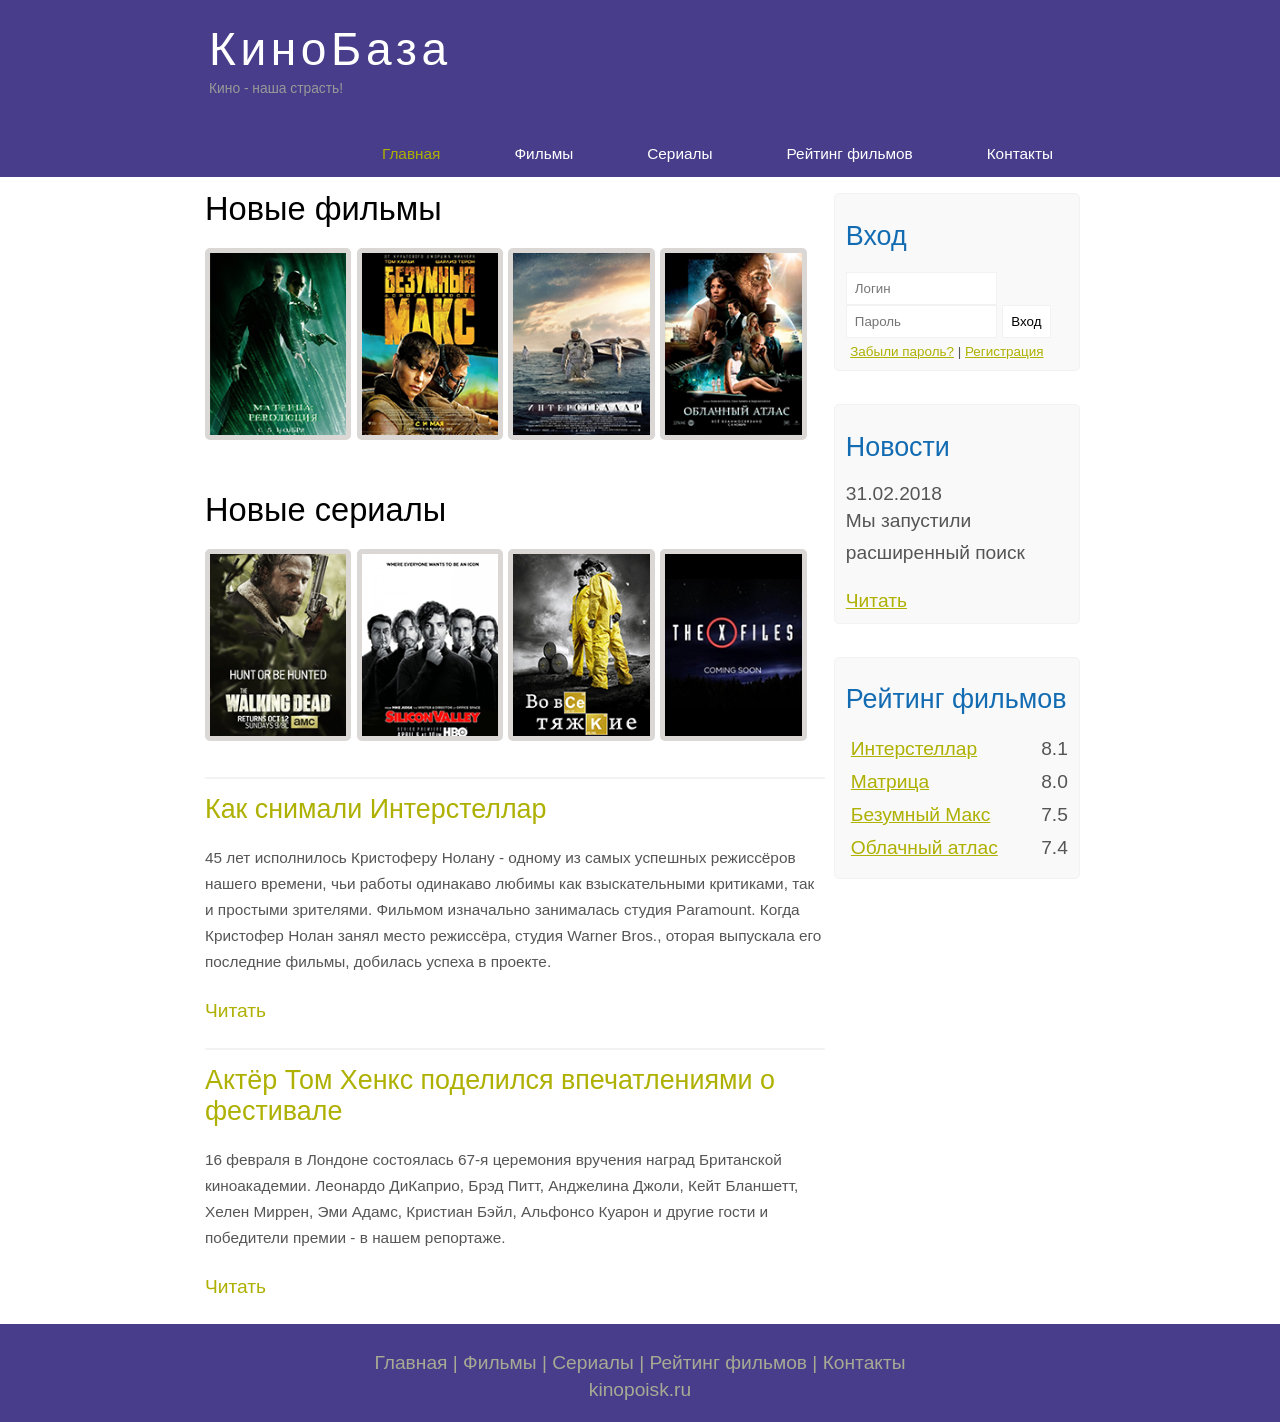
<file: KinoBaza/index.html>
<!DOCTYPE html>
<html lang="en">
<head>
	<meta charset="UTF-8">
	<title>Главная страница</title>
	<meta name="description" content="КиноБаза - это портал о кино" />
	<meta name="keywords" content="фильмы, фильмы онлайн, hd" />
	<link rel="stylesheet" href="style.css">
</head>
<body>
	<main>
		<header>
			<div class="logo">
				<div class="logo_text">
					<h1><a href="index.html">КиноБаза</a></h1>
					<h2>Кино - наша страсть!</h2>
				</div>
			</div> 
			<nav class="menubar">
				<ul class="menu">
					<li class="selected"><a href="index.html">Главная</a></li>
					<li><a href="films.html">Фильмы</a></li>
					<li><a href="#">Сериалы</a></li>
					<li><a href="rating.html">Рейтинг фильмов</a></li>
					<li><a href="contact.html">Контакты</a></li>
				</ul>
			</nav>
		</header>
		<div class="site_content">
			<aside class="sidebar_container">
				<div class="sidebar">
					<h2>Поиск</h2>
					<form method="post" action="#" id="search_form">
						<input type="search" name="search_field" placeholder="Ваш запрос" />
						<input type="submit" class="btn" value="Найти" />
					</form>
				</div>
				<div class="sidebar">
					<h2>Вход</h2>
					<form method="post" action="#" id="login">
						<input type="text" name="login_field" placeholder="Логин" />
						<input type="password" name="password_field" placeholder="Пароль" />
						<input type="submit" class="btn" value="Вход" />
						<div class="lables_passreg_text">
							<span><a href="#">Забыли пароль?</a></span> | <span><a href="#">Регистрация</a></span>
				</div>
			</form>
		</div>
				<div class="sidebar">
					<h2>Новости</h2>
					<span>31.02.2018</span>
					<p>Мы запустили расширенный поиск</p>
					<a href="#">Читать</a>
				</div>
				<div class="sidebar">
					<h2>Рейтинг фильмов</h2>
					<ul>
						<li><a href="show.html">Интерстеллар</a><span class="rating_sidebar">8.1</span></li>
						<li><a href="show2.html">Матрица</a><span class="rating_sidebar">8.0</span></li>
						<li><a href="show3.html">Безумный Макс</a><span class="rating_sidebar">7.5</span></li>
						<li><a href="show4.html">Облачный атлас</a><span class="rating_sidebar">7.4</span></li>
					</ul>
				</div>
			</aside>
			<content>

				<h1>Новые фильмы</h1>
				<div class="films_block">
					<a href="show2.html"><img src="matrix.png"></a>
					<a href="show3.html"><img src="max.png"></a>
					<a href="show.html"><img src="inter.png"></a>
					<a href="show4.html"><img src="cloud.png"></a>
				</div>

				<h1>Новые сериалы</h1>
				<div class="films_block">
					<a href="#"><img src="dead.png"></a>
					<a href="#"><img src="silicon.png"></a>
					<a href="#"><img src="breakingbad.png"></a>
					<a href="#"><img src="xfiles.png"></a>
				</div>
				<div class="posts">
					
					<hr>
					<h2><a href="#">Как снимали Интерстеллар</a></h2>
					<div class="posts_content">
						<p>
							45 лет исполнилось Кристоферу Нолану - одному из самых успешных режиссёров нашего времени, чьи работы одинакаво любимы как взыскательными критиками, так и простыми зрителями. Фильмом изначально занималась студия Paramount. Когда Кристофер Нолан занял место режиссёра, студия Warner Bros., оторая выпускала его последние фильмы, добилась успеха в проекте.
						</p> 
					</div>
					<p><a href="#">Читать</a></p>

					<hr>
					<h2><a href="#">Актёр Том Хенкс поделился впечатлениями о фестивале</a></h2>
					<div class="posts_content">
						<p>
							16 февраля в Лондоне состоялась 67-я церемония вручения наград Британской киноакадемии. Леонардо ДиКаприо, Брэд Питт, Анджелина Джоли, Кейт Бланшетт, Хелен Миррен, Эми Адамс, Кристиан Бэйл, Альфонсо Куарон и другие гости и победители премии - в нашем репортаже.
						</p>
					</div>
					<p><a href="#">Читать</a></p>
				</div>
			</content>
		</div>
		<footer>
			<nav>
				<a href="index.html">Главная</a> |
				<a href="films.html">Фильмы</a> |
				<a href="#">Сериалы</a> |
				<a href="rating.html">Рейтинг фильмов</a> |
				<a href="contact.html">Контакты</a>
			</nav>
			<p>kinopoisk.ru</p>
		</footer>
	</main>
</body>
</html>
</file>
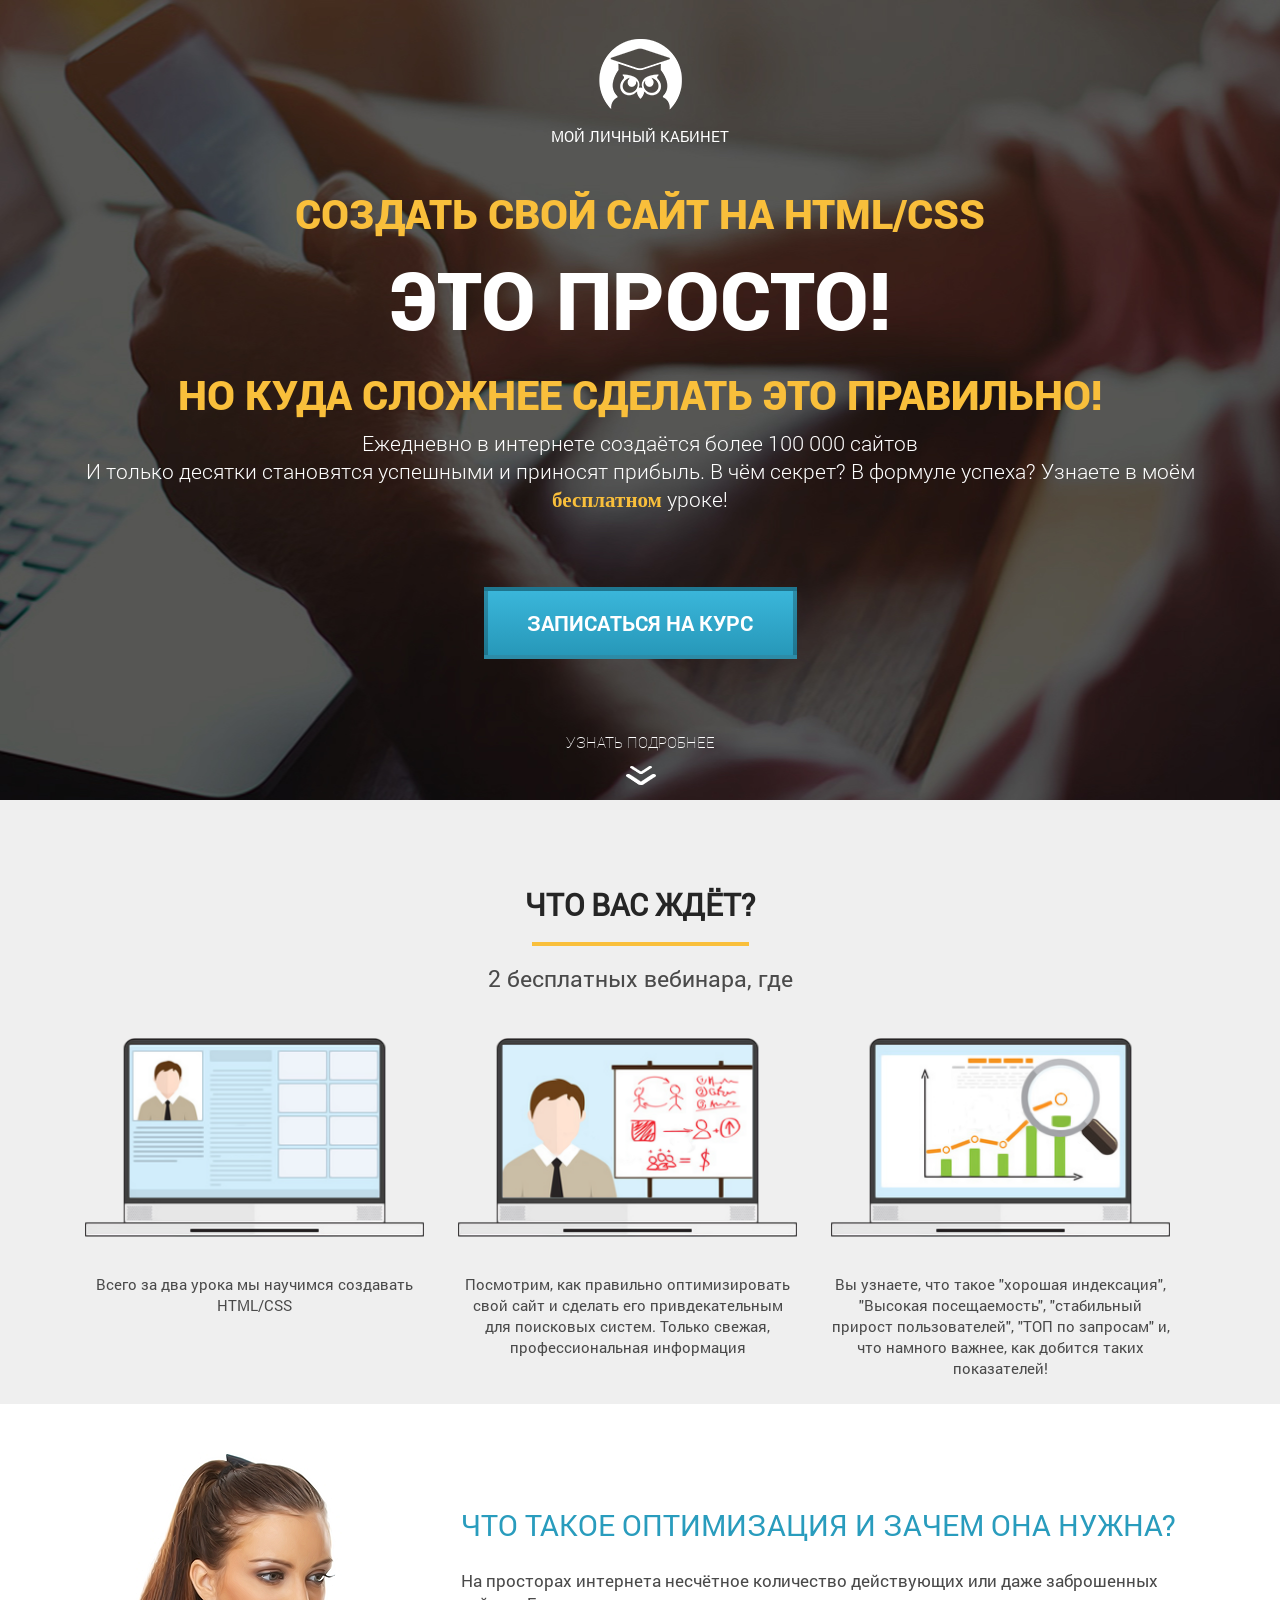
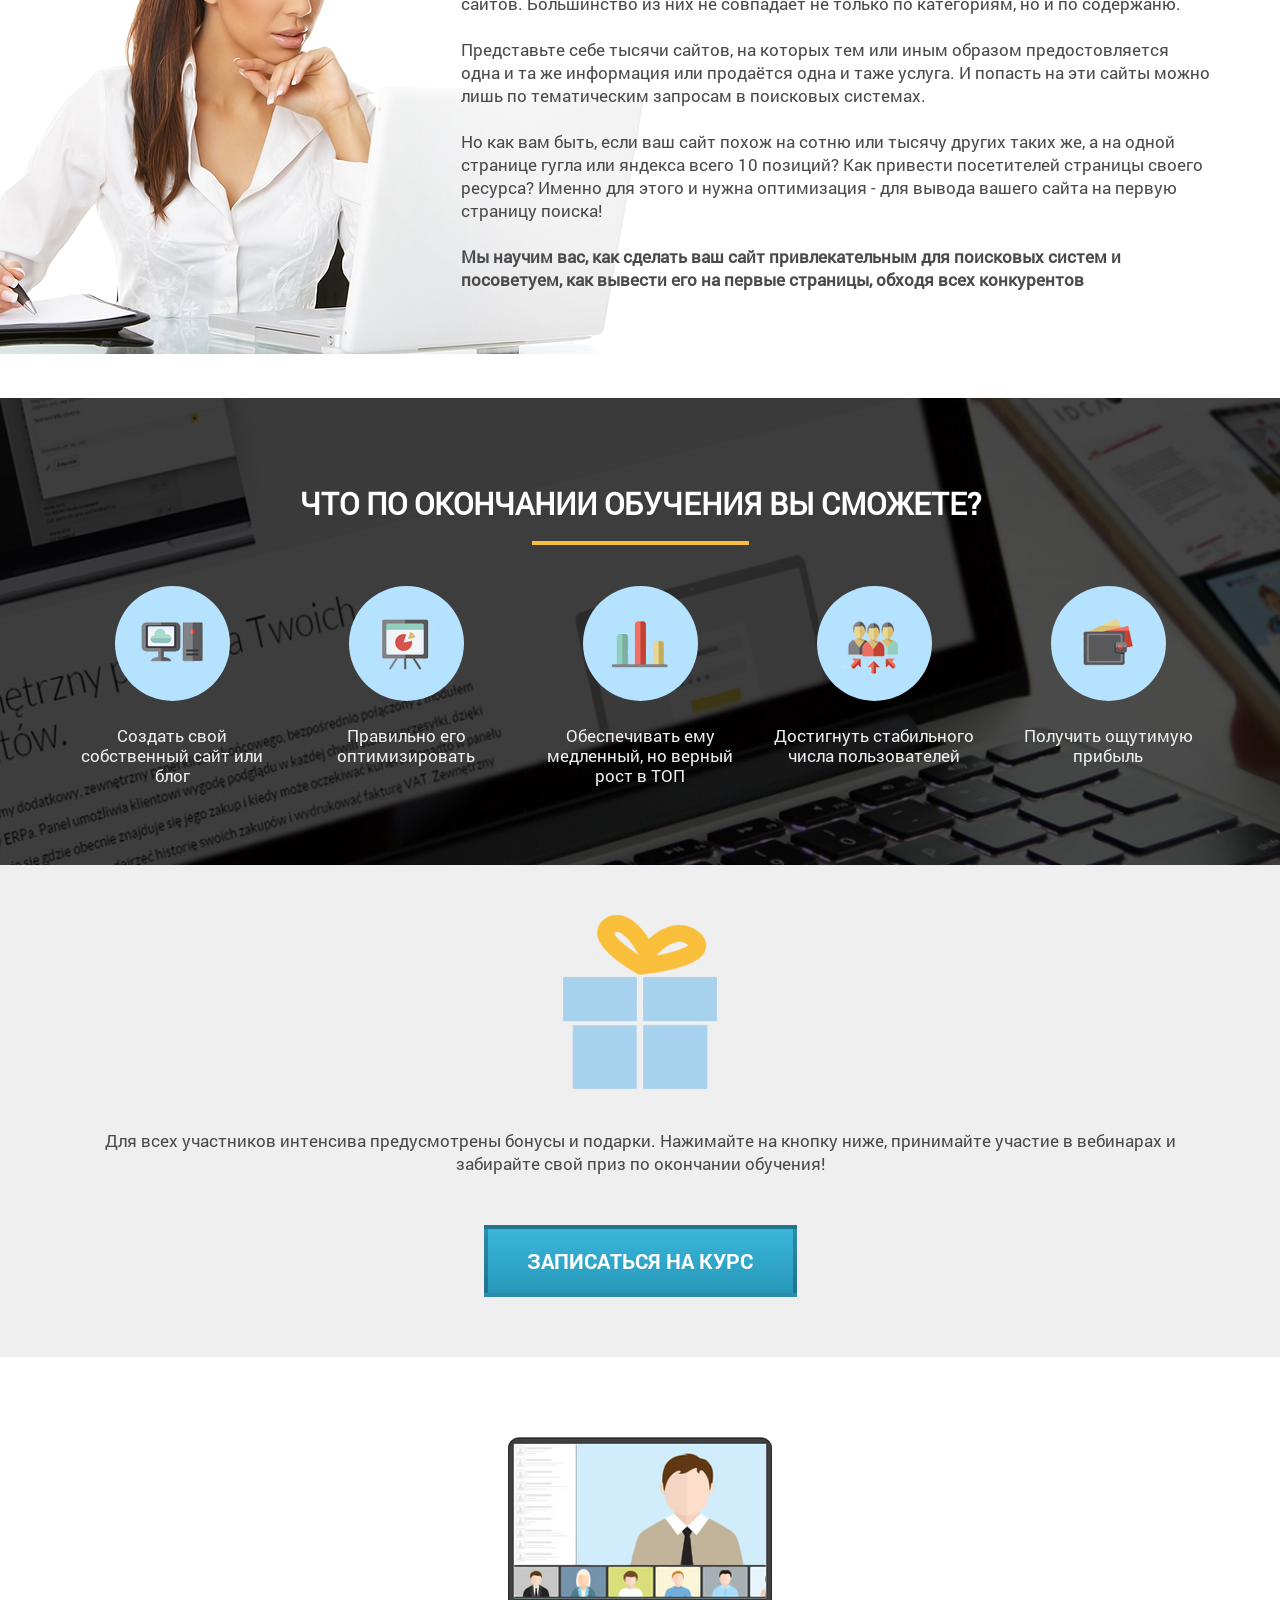
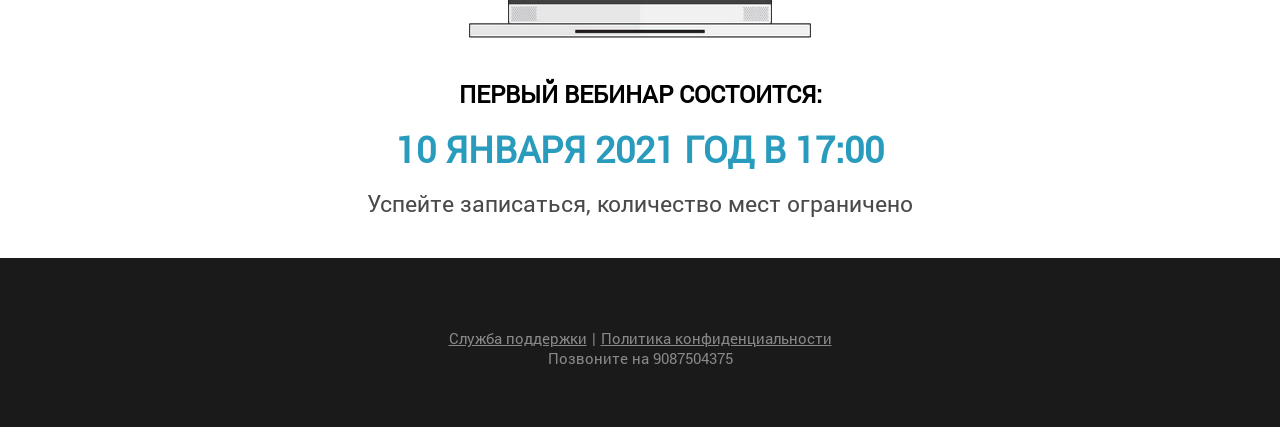
<file: landingPage/index.html>
<!DOCTYPE html>
<html lang="ru">
<head>
	<meta charset="UTF-8">
	<meta name="viewport" content="width-divice-width, initial-scale-1.0">
	<title>landing</title>
	<link rel="stylesheet" href="css/styles.css">
	<link rel="stylesheet" href="css/fonts.css">
</head>
<body>
	<section class="promo">
		<div class="container">
			<div class="logo">
				<img src="icons/logo.png" alt="" class="logo_img">
				<div class="logo_text">
					Мой личный кабинет
				</div>
			</div>
			<h1 class="title">Создать свой сайт на HTML/CSS</h1>
			<div class="simple">
				<h2 class="title_big"> Это просто!</h2>
				<div class="line"></div>
			</div>
			<h2 class="title">Но куда сложнее сделать это правильно!</h2>
			<div class="promo_text">
				Ежедневно в интернете создаётся более 100 000 сайтов<br>
				И только десятки становятся успешными и приносят прибыль. В чём секрет? В формуле успеха? Узнаете в моём <span>бесплатном</span> уроке!
			</div>

			<button class="promo_btn">Записаться на курс</button>

			<div class="more">
				<div class="more_text">Узнать подробнее</div>
				<img src="icons/arrow_down.png" alt="vniz" class="more_img">
			</div>
		</div>
	</section>
	<section class="waiting">
		<div class="container">
			<h2 class="waiting_header">
				Что вас ждёт?
			</h2>
			<div class="waiting_divider"></div>
			<div class="waiting_subheader">2 бесплатных вебинара, где</div>
			<div class="waiting_wrapper">
				<div class="waiting_item">
					<img src="img/waiting/waiting_1.png" alt="1" class="waiting_img">
					<div class="waiting_descr">Всего за два урока мы научимся создавать HTML/CSS</div>
				</div>
				<div class="waiting_item">
					<img src="img/waiting/waiting_2.png" alt="2" class="waiting_img">
					<div class="waiting_descr">Посмотрим, как правильно оптимизировать свой сайт и сделать его привдекательным для поисковых систем. Только свежая, профессиональная информация</div>
				</div>
				<div class="waiting_item">
					<img src="img/waiting/waiting_3.png" alt="3" class="waiting_img">
					<div class="waiting_descr">Вы узнаете, что такое "хорошая индексация", "Высокая посещаемость", "стабильный прирост пользователей", "ТОП по запросам" и, что намного важнее, как добится таких показателей!</div>
				</div>
			</div>
		</div>
	</section>
	<section class="optimization">
		<div class="container">
			<h2 class="optimization_header">Что такое оптимизация и зачем она нужна?</h2>
			<div class="optimization_text">
				На просторах интернета несчётное количество действующих или даже заброшенных сайтов. Большинство из них не совпадает не только по категориям, но и по содержаню.
				<br><br>
				Представьте себе тысячи сайтов, на которых тем или иным образом предостовляется одна и та же информация или продаётся одна и таже услуга. И попасть на эти сайты можно лишь по тематическим запросам в поисковых системах.
				<br><br>
				Но как вам быть, если ваш сайт похож на сотню или тысячу других таких же, а на одной странице гугла или яндекса всего 10 позиций? Как привести посетителей страницы своего ресурса? Именно для этого и нужна оптимизация - для вывода вашего сайта на первую страницу поиска!
				<br><br>
				<span>Мы научим вас, как сделать ваш сайт привлекательным для поисковых систем и посоветуем, как вывести его на первые страницы, обходя всех конкурентов</span>
			</div>
			<img src="img/bg/woman_bg.png" alt="woman" class="optimization_img">
		</div>
	</section>
	<section class="finish">
		<div class="container">
			<h2 class="finish_header">Что по окончании обучения вы сможете?</h2>
			<div class="finish_divider"></div>
			<div class="finish_wrapper">
				<div class="finish_item">
					<div class="finish_round">
						<img src="icons/finish/finish_icon_1.png" alt="1" class="finish_icon">
					</div>
					<div class="finish_descr">Создать свой собственный сайт или блог</div>
				</div>
				<div class="finish_item">
					<div class="finish_round">
						<img src="icons/finish/finish_icon_2.png" alt="2" class="finish_icon">
					</div>
					<div class="finish_descr">Правильно его оптимизировать</div>
				</div>
				<div class="finish_item">
					<div class="finish_round">
						<img src="icons/finish/finish_icon_3.png" alt="3" class="finish_icon">
					</div>
					<div class="finish_descr">Обеспечивать ему медленный, но верный рост в ТОП</div>
				</div>
				<div class="finish_item">
					<div class="finish_round">
						<img src="icons/finish/finish_icon_4.png" alt="4" class="finish_icon">
					</div>
					<div class="finish_descr">Достигнуть стабильного числа пользователей</div>
				</div>
				<div class="finish_item">
					<div class="finish_round">
						<img src="icons/finish/finish_icon_5.png" alt="5" class="finish_icon">
					</div>
					<div class="finish_descr">Получить ощутимую прибыль</div>
				</div>
			</div>
		</div>
	</section>
	<section class="gift">
		<div class="container">
			<img src="icons/gift.png" alt="gift" class="gift_img">
			<div class="gift_text">
				Для всех участников интенсива предусмотрены бонусы и подарки. Нажимайте на кнопку ниже, принимайте участие в вебинарах и забирайте свой приз по окончании обучения!
			</div>
			<button class="gift_btn">Записаться на курс</button>
		</div>
	</section>

	<section class="webinar">
		<div class="container">
			<img src="img/first_webinar/first.png" alt="gift" class="webinar_img">
			<h2 class="webinar_header">Первый вебинар состоится:</h2>
			<h3 class="webinar_data">10 января 2021 год в 17:00</h3>
			<div class="webinar_text">Успейте записаться, количество мест ограничено</div>
		</div>
	</section>

	<footer>
		<div class="footer_wrap">
			<a href="#" class="footer_link">Служба поддержки </a>
			<p class="footer_link_divider">|</p>
			<a href="#" class="footer_link">Политика конфиденциальности</a>
		</div>
		<div class="footer_text">Позвоните на 9087504375</div>
	</footer>

</body>
</html>
</file>
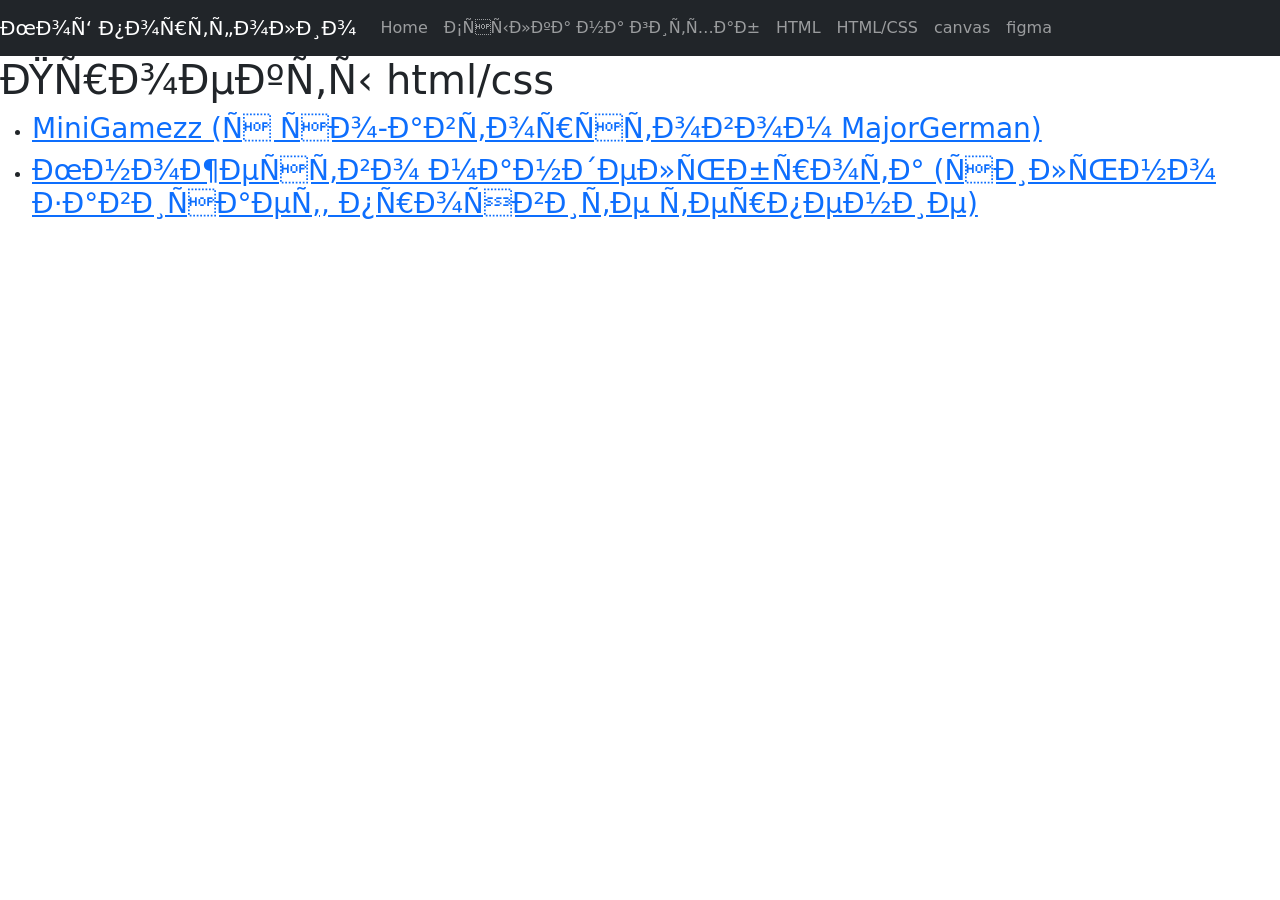
<file: canvasProjects.html>
<!DOCTYPE html>
<html>
<head>
	<title>Проекты на чистом html</title>
  <link href="https://cdn.jsdelivr.net/npm/bootstrap@5.0.0-beta1/dist/css/bootstrap.min.css" rel="stylesheet" integrity="sha384-giJF6kkoqNQ00vy+HMDP7azOuL0xtbfIcaT9wjKHr8RbDVddVHyTfAAsrekwKmP1" crossorigin="anonymous">
</head>
<body>
		<nav class="navbar navbar-expand-lg navbar-dark bg-dark">
  <a class="navbar-brand" href="#">Моё портфолио</a>
  <button class="navbar-toggler" type="button" data-toggle="collapse" data-target="#navbarColor02" aria-controls="navbarColor02" aria-expanded="false" aria-label="Toggle navigation">
    <span class="navbar-toggler-icon"></span>
  </button>

  <div class="collapse navbar-collapse" id="navbarColor02">
    <ul class="navbar-nav mr-auto">
      <li class="nav-item active">
        <a class="nav-link" href="#">Home</a>
      </li>
      <li class="nav-item">
        <a class="nav-link" href="https://github.com/busliksuslik">Ссылка на гитхаб</a>
      </li>
      <li class="nav-item">
        <a class="nav-link" href="htmlProjects.html">HTML</a>
      </li>
      <li class="nav-item">
        <a class="nav-link" href="htmlcssProjects.html">HTML/CSS</a>
      </li>
      <li class="nav-item">
        <a class="nav-link" href="canvasProjects.html">canvas</a>
      </li>
      <li class="nav-item">
        <a class="nav-link" href="figmaProjects.html">figma</a>
      </li>
    </ul>
  </div>
</nav>
	<h1>Проекты html/css</h1>
	<ul>
		<li><a href="MiniGamezzz/MiniGamezzz.html"><h3>MiniGamezz (с со-авторстовом MajorGerman)</h3></a></li>
    <li><a href="MandelbrotSet.html"><h3>Множество мандельброта (сильно зависает, проявите терпение)</h3></a></li>
	</ul>
</body>
</html>
</file>
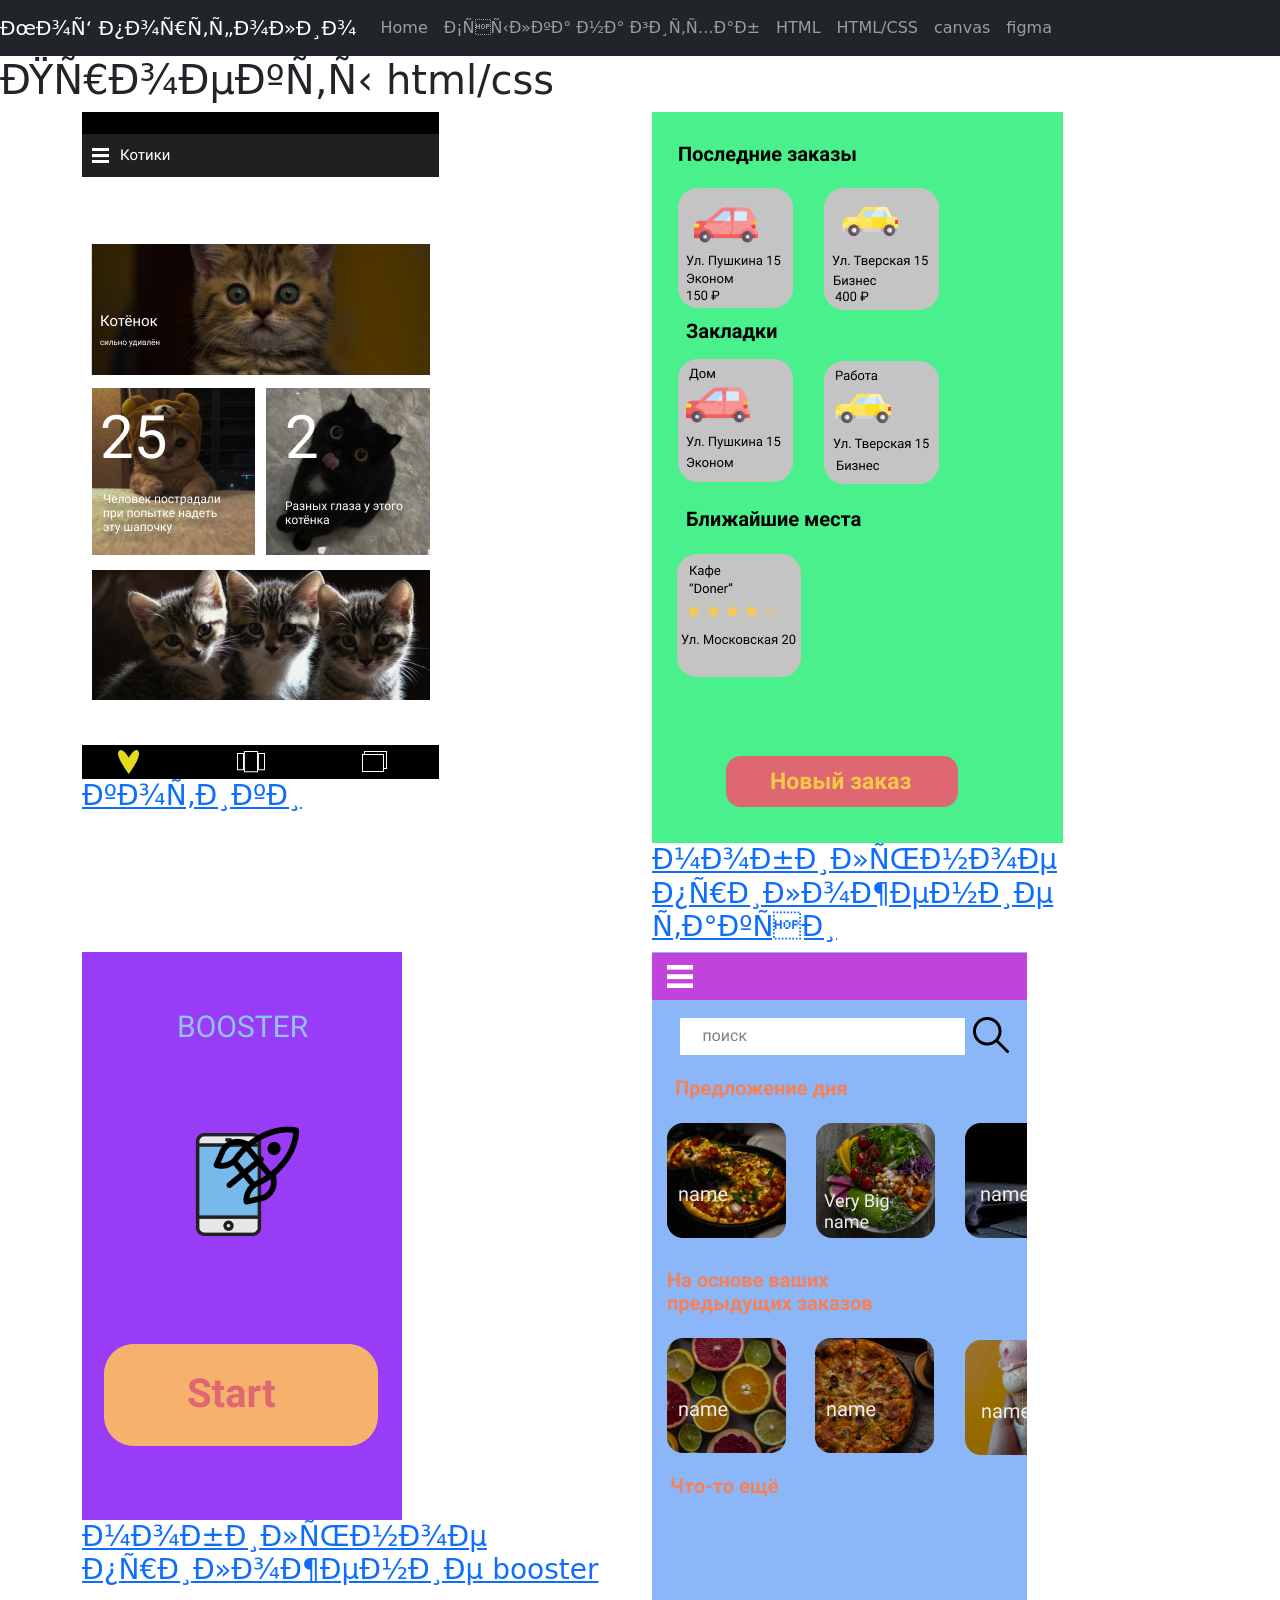
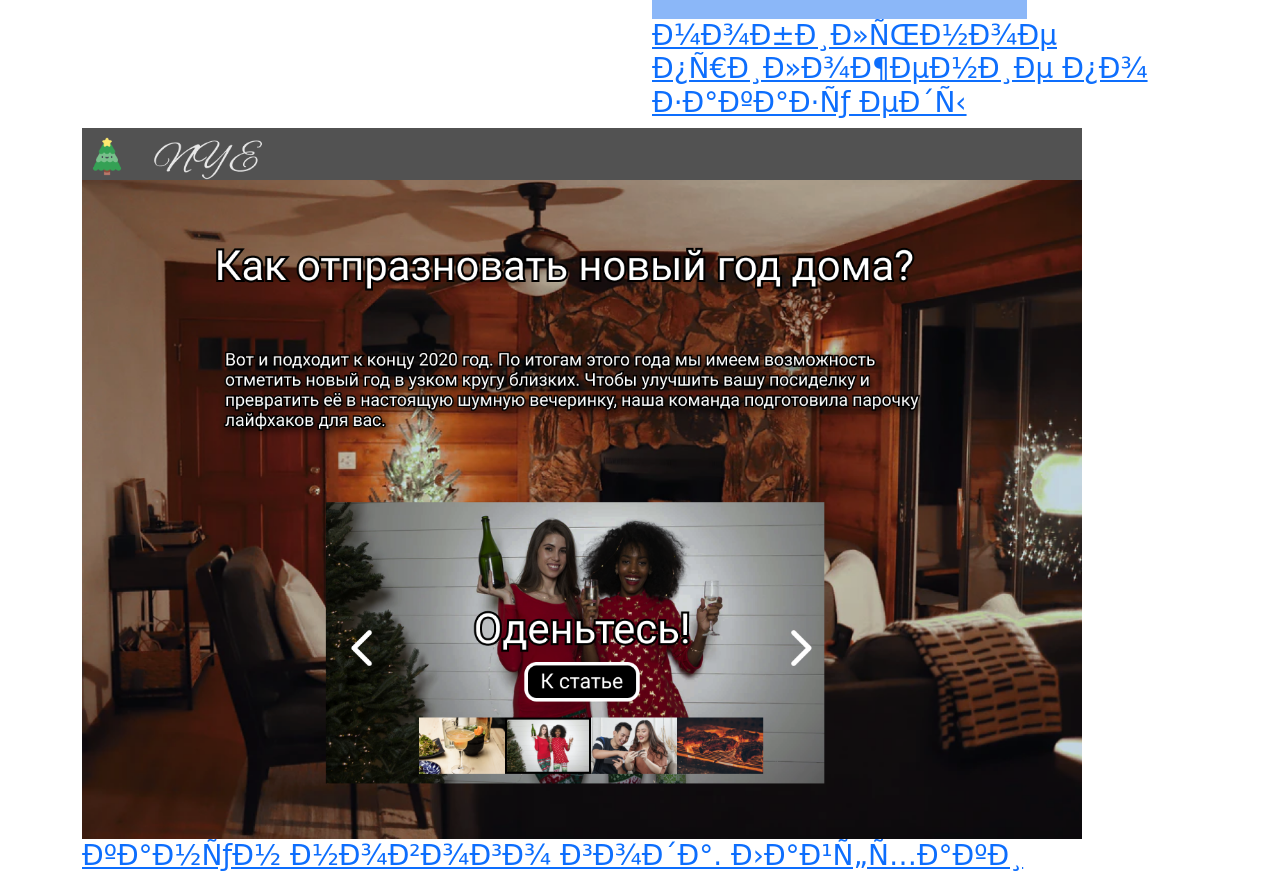
<file: figmaProjects.html>
<!DOCTYPE html>
<html>
<head>
	<title>Проекты на чистом html</title>
  <link href="https://cdn.jsdelivr.net/npm/bootstrap@5.0.0-beta1/dist/css/bootstrap.min.css" rel="stylesheet" integrity="sha384-giJF6kkoqNQ00vy+HMDP7azOuL0xtbfIcaT9wjKHr8RbDVddVHyTfAAsrekwKmP1" crossorigin="anonymous">
</head>
<body>
		<nav class="navbar navbar-expand-lg navbar-dark bg-dark">
  <a class="navbar-brand" href="#">Моё портфолио</a>
  <button class="navbar-toggler" type="button" data-toggle="collapse" data-target="#navbarColor02" aria-controls="navbarColor02" aria-expanded="false" aria-label="Toggle navigation">
    <span class="navbar-toggler-icon"></span>
  </button>

  <div class="collapse navbar-collapse" id="navbarColor02">
    <ul class="navbar-nav mr-auto">
      <li class="nav-item active">
        <a class="nav-link" href="#">Home</a>
      </li>
      <li class="nav-item">
        <a class="nav-link" href="https://github.com/busliksuslik">Ссылка на гитхаб</a>
      </li>
      <li class="nav-item">
        <a class="nav-link" href="htmlProjects.html">HTML</a>
      </li>
      <li class="nav-item">
        <a class="nav-link" href="htmlcssProjects.html">HTML/CSS</a>
      </li>
      <li class="nav-item">
        <a class="nav-link" href="canvasProjects.html">canvas</a>
      </li>
      <li class="nav-item">
        <a class="nav-link" href="figmaProjects.html">figma</a>
      </li>
    </ul>
  </div>
</nav>
	<h1>Проекты html/css</h1>
  <div class="container">
  <div class="row">
    <div class="col">
      <a href="https://www.figma.com/file/nH7drU0It3AucNxtMhRwxq/kittens?node-id=1%3A2"><img src="figma/kittens.png"><h3>котики</h3></a>
    </div>
    <div class="col">
      <a href="https://www.figma.com/file/7l6ImPCbsOGYyYC2uFR6xG/Taxi"><img src="figma/taxi.png"><h3>мобильное приложение такси</h3></a>
    </div>
    <div class="col">
      <a href="https://www.figma.com/file/5Rtlu36AlK2ulJ8eH2mPiQ/booster"><img src="figma/booster.png"><h3>мобильное приложение booster</h3></a>
    </div>
    <div class="col">
      <a href="https://www.figma.com/file/C8nkVt8TNlx7J5i7T6ghUm/Untitled"><img src="figma/food.png"><h3>мобильное приложение по заказу еды</h3></a>
    </div>
    <div class="col">
      <a href="https://www.figma.com/file/kBP5eSZKloVrLHiA2tRfwH/NYE-celebrating"><img src="figma/NYE.png" width="1000"><h3>канун нового года. Лайфхаки</h3></a>
    </div>
  </div>
</div>
</body>
</html>
</file>
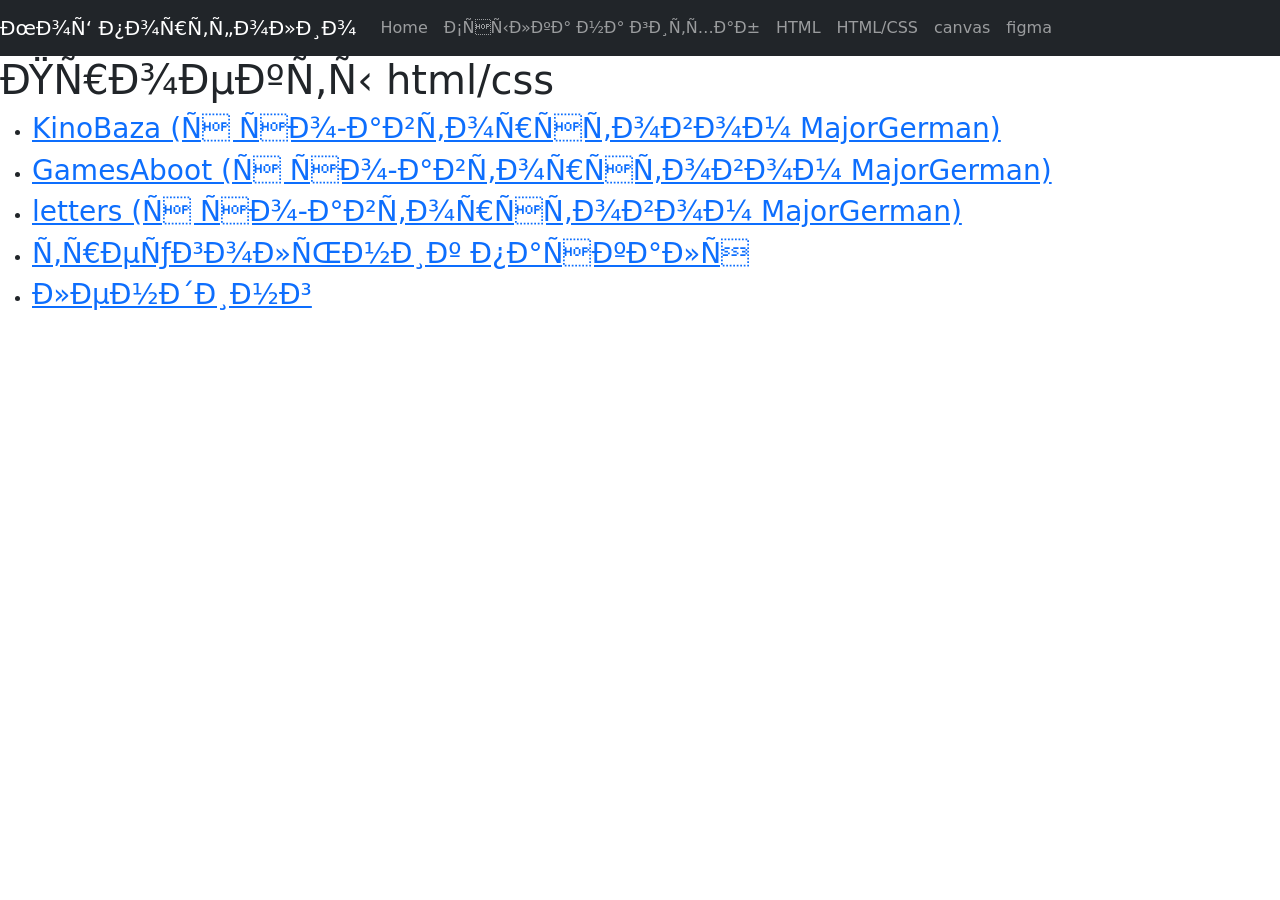
<file: htmlcssProjects.html>
<!DOCTYPE html>
<html>
<head>
	<title>Проекты на чистом html</title>
  <link href="https://cdn.jsdelivr.net/npm/bootstrap@5.0.0-beta1/dist/css/bootstrap.min.css" rel="stylesheet" integrity="sha384-giJF6kkoqNQ00vy+HMDP7azOuL0xtbfIcaT9wjKHr8RbDVddVHyTfAAsrekwKmP1" crossorigin="anonymous">
</head>
<body>
		<nav class="navbar navbar-expand-lg navbar-dark bg-dark">
  <a class="navbar-brand" href="#">Моё портфолио</a>
  <button class="navbar-toggler" type="button" data-toggle="collapse" data-target="#navbarColor02" aria-controls="navbarColor02" aria-expanded="false" aria-label="Toggle navigation">
    <span class="navbar-toggler-icon"></span>
  </button>

  <div class="collapse navbar-collapse" id="navbarColor02">
    <ul class="navbar-nav mr-auto">
      <li class="nav-item active">
        <a class="nav-link" href="#">Home</a>
      </li>
      <li class="nav-item">
        <a class="nav-link" href="https://github.com/busliksuslik">Ссылка на гитхаб</a>
      </li>
      <li class="nav-item">
        <a class="nav-link" href="htmlProjects.html">HTML</a>
      </li>
      <li class="nav-item">
        <a class="nav-link" href="htmlcssProjects.html">HTML/CSS</a>
      </li>
      <li class="nav-item">
        <a class="nav-link" href="canvasProjects.html">canvas</a>
      </li>
      <li class="nav-item">
        <a class="nav-link" href="figmaProjects.html">figma</a>
      </li>
    </ul>
  </div>
</nav>
	<h1>Проекты html/css</h1>
	<ul>
		<li><a href="KinoBaza/index.html"><h3>KinoBaza (с со-авторстовом MajorGerman)</h3></a></li>
		<li><a href="GamesAboot/GamesAboot.html"><h3>GamesAboot (с со-авторстовом MajorGerman)</h3></a></li>
		<li><a href="Letters/Letters.html"><h3>letters (с со-авторстовом MajorGerman)</h3></a></li>
    <li><a href="pascalTriangle.html"><h3>треугольник паскаля</h3></a></li>
    <li><a href="landingPage/index.html"><h3>лендинг</h3></a></li>
	</ul>
</body>
</html>
</file>
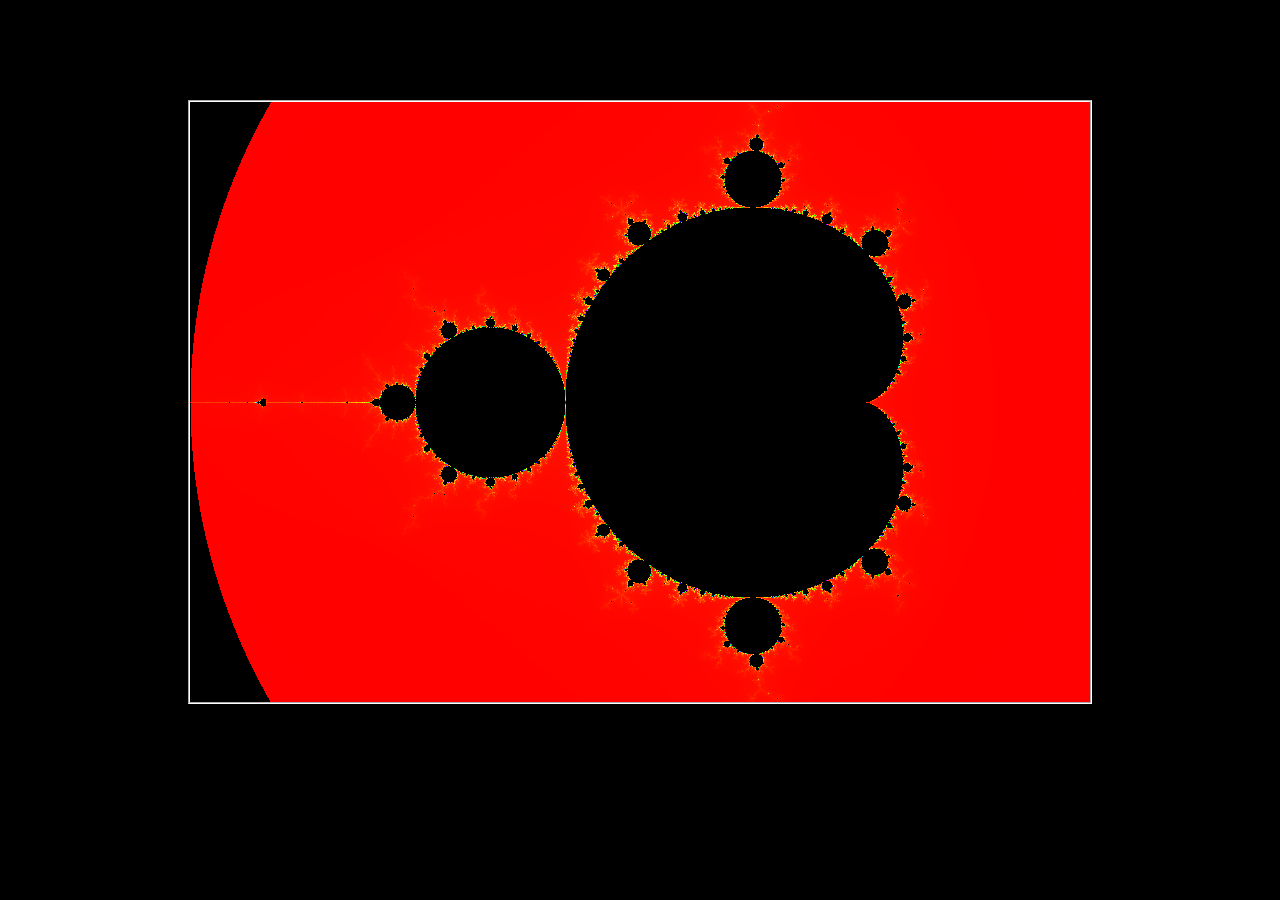
<file: MandelbrotSet.html>
<!DOCTYPE html>

<html>

	<head>

		<title> Mandelbrot Set </title>

		<style>

			* {
				margin: 0;
				padding: 0;
			}

			body {
				background: black;
				display: flex;
				text-align: center;
			}

			#canvas {
				border: groove;
				border-width: 2px;
				border-color: white;
				margin: auto;
				margin-top: 100px;
			}

			h1 {
				font-family: arial;
				font-size: 20px;
				color: white;
				text-align: center;
			}

		</style>

	</head>

	<body>

		<canvas id="canvas" width="900" height="600"> </canvas>

		<script>

			const canvas = document.getElementById("canvas");
			const ctx = canvas.getContext("2d");

			var width = ctx.canvas.width ;
			var height = ctx.canvas.height ;

			var x = -2;
			var y = -1;

			var x_step = 1 / width*3;
			var y_step = 1 / height*2;

			var iterations = 2000;

			class Complex {
				constructor(a,b) {
				this.real = a;
				this.img = b;
			}
			sum(num1,num2) {
				return new Complex(num1.real+num2.real, num1.img+num2.img);
			}
			absSquare() {
				var a = Math.pow(this.real, 2) + Math.pow(this.img, 2);
				return a;
			}
			toStr(){
				alert(this.real+" "+this.img);
			}
			square() {
				var newreal = (Math.pow(this.real,2)-Math.pow(this.img,2));
				var newimg = this.real * this.img * 2;
				return new Complex(newreal,newimg);
			}
			}

			function draw_point(a, b, color) {
				ctx.fillStyle = color;
				ctx.fillRect(a, b, 1, 1);
			}

			function absolute_x(a) {
				a = a + 2;
				a = a * (width / 3);
				a = Math.trunc(a);
				return a;
			}

			function absolute_y(a) {
				a = -a;
				a++;
				a = a * (height / 2);
				a = Math.trunc(a);
				return a;
			}
			function relative_x(a){
				a = x + a*x_step;
				return a;

			}
			function relative_y(a){
				a = y + a*y_step;
				return a;

			}
			function getPicture(){
				var localx = x;
				var localy = y;
				for (var i = 0; i < width; i++) {
					for (var j = 0; j < height; j++) {
						var loc  = isInSet(new Complex(localx,localy))
						if (loc == 0) {
						draw_point(i,j, "#000000");
						} else if (loc > 0){
							draw_point(i,j, changeColor(loc));
						}
					localy += y_step;
					}
				localx += x_step;
				localy = y;
				}

			}
			getPicture();

			function mousepos(event){
				var rect = canvas.getBoundingClientRect();
			    x = relative_x(event.clientX - rect.left - 15);
			    y = relative_y(event.clientY - rect.top - 15);
			    x_step = x_step/10;
			    y_step = y_step/10;
			    ctx.fillStyle= "#000000";
			    ctx.clearRect(0,0,width,height);
			    getPicture();
			}
			function getMousePos(canvas, evt) {
		        var rect = canvas.getBoundingClientRect();
		        return {
		          x: evt.clientX - rect.left,
		          y: evt.clientY - rect.top
		        };
		      }

			document.addEventListener('mousedown', mousepos);
			/*for (var i = 0; i < width; i++) {
			for (var j = 0; j < height; j++) {
			draw_point(absolute_x(x),absolute_y(y));
			y += y_step;
			}
			y = -1;
			x += x_step;
			}*/


			/*if (isInSet(new Complex(0,0))) {
			alert("beepboop");
			}*/

			function isInSet(a) {
			var cons = new Complex(0,0);
			for (var i = 0; i < iterations; i++) {
				cons = cons.sum(a, cons.square());
				if (cons.absSquare() > 4) {
					return i;
				}
			}
				return 0;
			}
			
			function changeColor(a){
				var Red = 255;
				var Green = 0;
				var Blue = 0;
				for (var i = 0 ; i < a ; i++){
					if (Red == 255 && Blue == 0) {
								Green ++;
							}
							if (Green == 255 && Blue == 0) {
								Red -= 1;
							}
							if (Red == 0 && Green == 255) {
								Blue ++;
							}
							if (Red == 0 && Blue == 255) {
								Green -= 1;
							}
							if (Blue == 255 && Green == 0) {
								Red ++;
							}
							if (Red == 255 && Green == 0) {
								Blue -= 1;
							}
							HRed = Red.toString(16);
							HGreen = Green.toString(16);
							HBlue = Blue.toString(16);
							if (HRed.length < 2) {
								HRed = "0" + HRed;
							}
							if (HGreen.length < 2) {
								HGreen = "0" + HGreen;
							}
							if (HBlue.length < 2) {
								HBlue = "0" + HBlue;
					}
				}
				var color = "#" + HRed + HGreen + HBlue;
				return color
			}



		</script>

	</body>

</html>
</file>
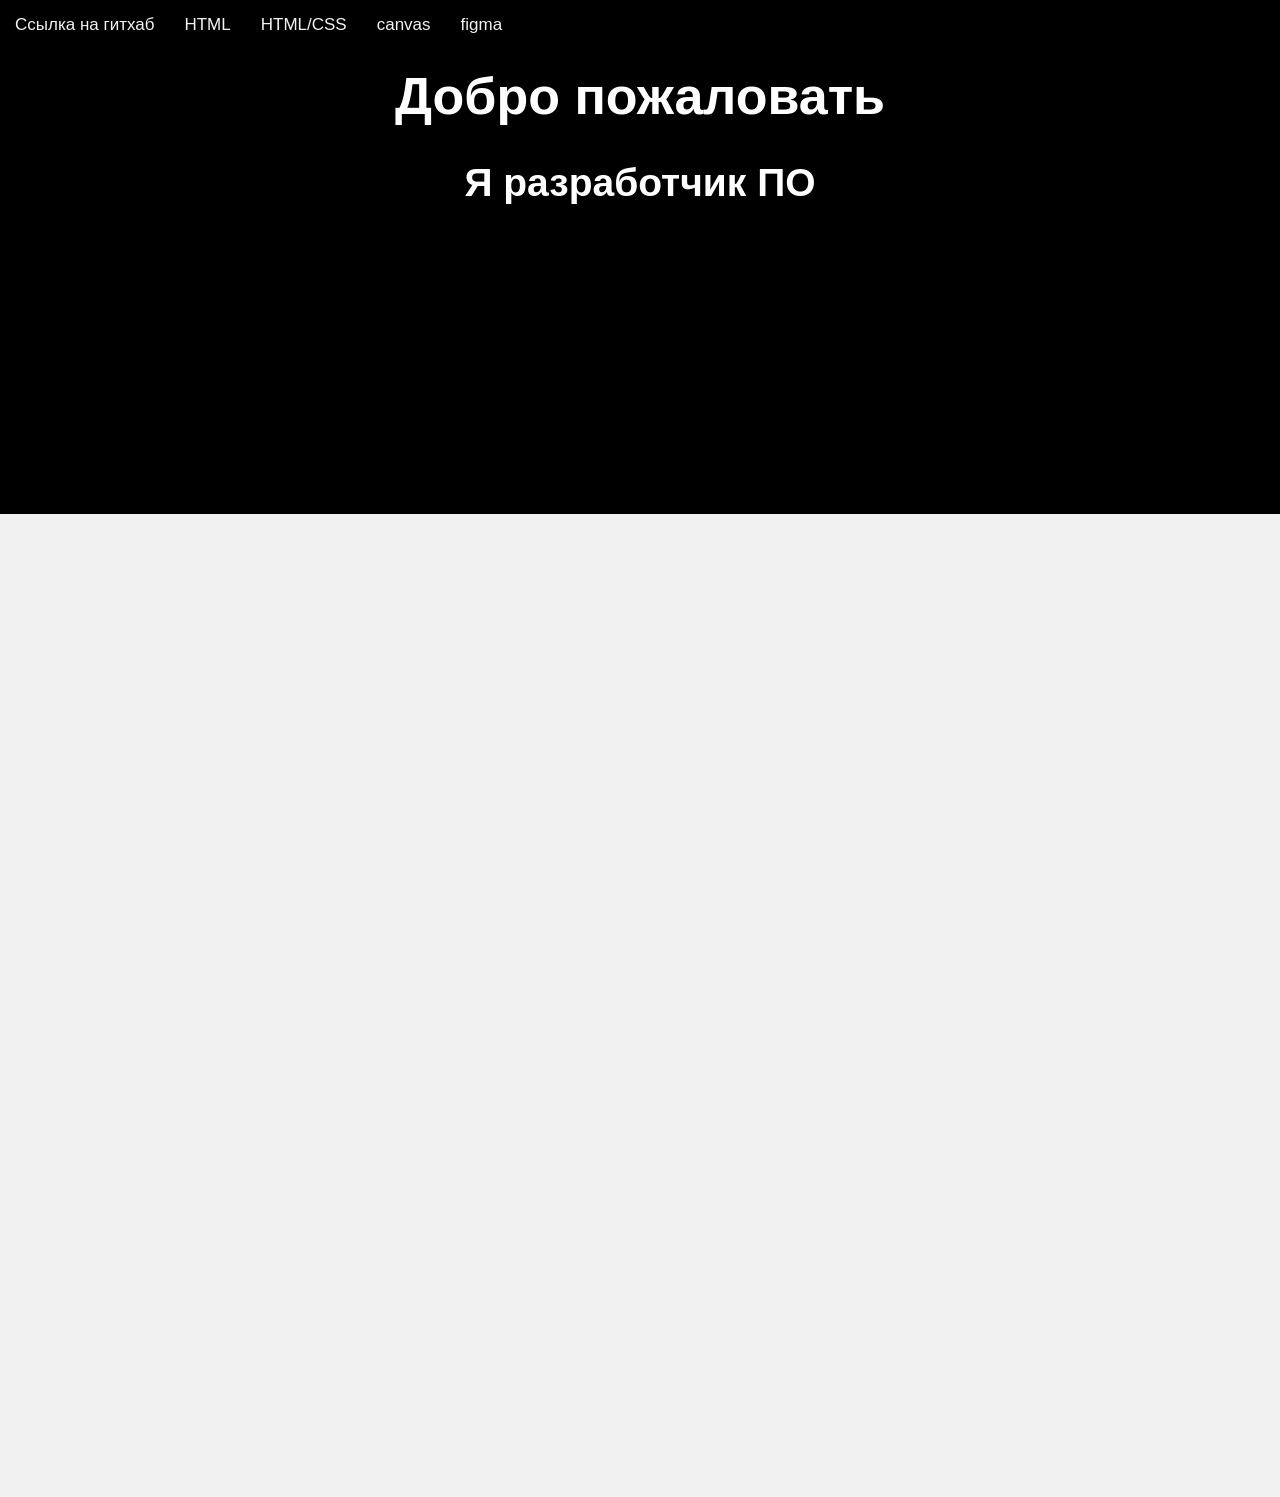
<file: maybeindex.html>
<!DOCTYPE html>
<html>
<head>
	<title>Main page</title>
  <link rel="stylesheet" type="text/css" href="./styles/index.css">
</head>
<body>

  <div class="navbar" id = "navbar">
      <a href="https://github.com/busliksuslik">Ссылка на гитхаб</a>
      <a href="htmlProjects.html">HTML</a>
      <a href="htmlcssProjects.html">HTML/CSS</a>
      <a class="nav-link" href="canvasProjects.html">canvas</a>
      <a class="nav-link" href="figmaProjects.html">figma</a>
    </div>

  <div class="hello_wrapper">
    <div class="content"><br>
      <h1>Добро пожаловать</h1>
      <h2>Я разработчик ПО</h2>
    </div>
    <div class = "background">
      <canvas onmousemove="draw(event)" width="800" height="800" id="fireworks"></canvas>
    </div>
  </div>

	
  
  <br>
  <br>
  <br>
  <br>
  <br><br><br><br><br><br><br><br><br><br><br>
  <br><br><br><br><br><br><br><br><br><br><br>
  <br><br><br><br><br><br><br><br><br><br><br>
  <br><br><br><br><br><br><br><br><br><br><br>
  <br><br><br><br><br><br><br><br><br><br><br>
  <br><br><br><br><br><br><br><br><br><br><br>
  <script type="text/javascript">
    var prevScrollpos = window.pageYOffset;
    window.onscroll = function() {
    var currentScrollPos = window.pageYOffset;
      if (currentScrollPos > 190) {
        document.getElementById("navbar").style.background = "#000";
      } else {
        document.getElementById("navbar").style.background = "";
      }
      prevScrollpos = currentScrollPos;
    }

  </script>
    <script type="text/javascript">

    class Point{
      constructor(x,y){
        this.x = x;
        this.y = y;
        var angle = Math.random()*2*Math.PI
        this.dx = Math.cos(angle)*2;
        this.dy = Math.sin(angle)*2;
        this.color = colors[Math.floor(Math.random()*6)]
      }
      move(){
        this.x += this.dx;
        this.y += this.dy;
      }
      draw(){
        ctx.fillStyle = this.color;
          ctx.fillRect (this.x, this.y, 1, 1);
      }
    }
    var colors = 
      ["#CE2029",
      "#FFFCAF",
      "#FFE17C",
      "#FF66B",
      "#903843"]
        
    var canvas = document.getElementById("fireworks");
    var ctx = canvas.getContext("2d");
    canvas.width = window.screen.width;
    canvas.height = window.screen.height*(4/7);
    var width = canvas.width;
    var height = canvas.height;
    var points = [];
    ctx.fillStyle = "#000000";
    ctx.fillRect(0, 0, width, height);

    function  getMousePos(canvas, evt) {
      var rect = canvas.getBoundingClientRect(), // abs. size of element
          scaleX = canvas.width / rect.width,    // relationship bitmap vs. element for X
          scaleY = canvas.height / rect.height;  // relationship bitmap vs. element for Y
      return {
        x: (evt.clientX - rect.left) * scaleX,   // scale mouse coordinates after they have
        y: (evt.clientY - rect.top) * scaleY     // been adjusted to be relative to element
      }
    }
    function draw(evt) {
        var pos = getMousePos(canvas, evt);
        for (var i = 0; i < 5; i++){
          points.push(new Point(pos.x,pos.y));
        }
        
    }
    function frame(){
      ctx.fillStyle = "#000000";
      ctx.fillRect(0, 0, width, height);
      for (var i = 0; i < points.length; i++){
        points[i].draw();
        points[i].move();
      }
      points = points.filter(point => point.x < width && point.y < height)
      requestAnimationFrame(frame)
    }
    requestAnimationFrame(frame)

  </script>
</body>
</html>
</file>
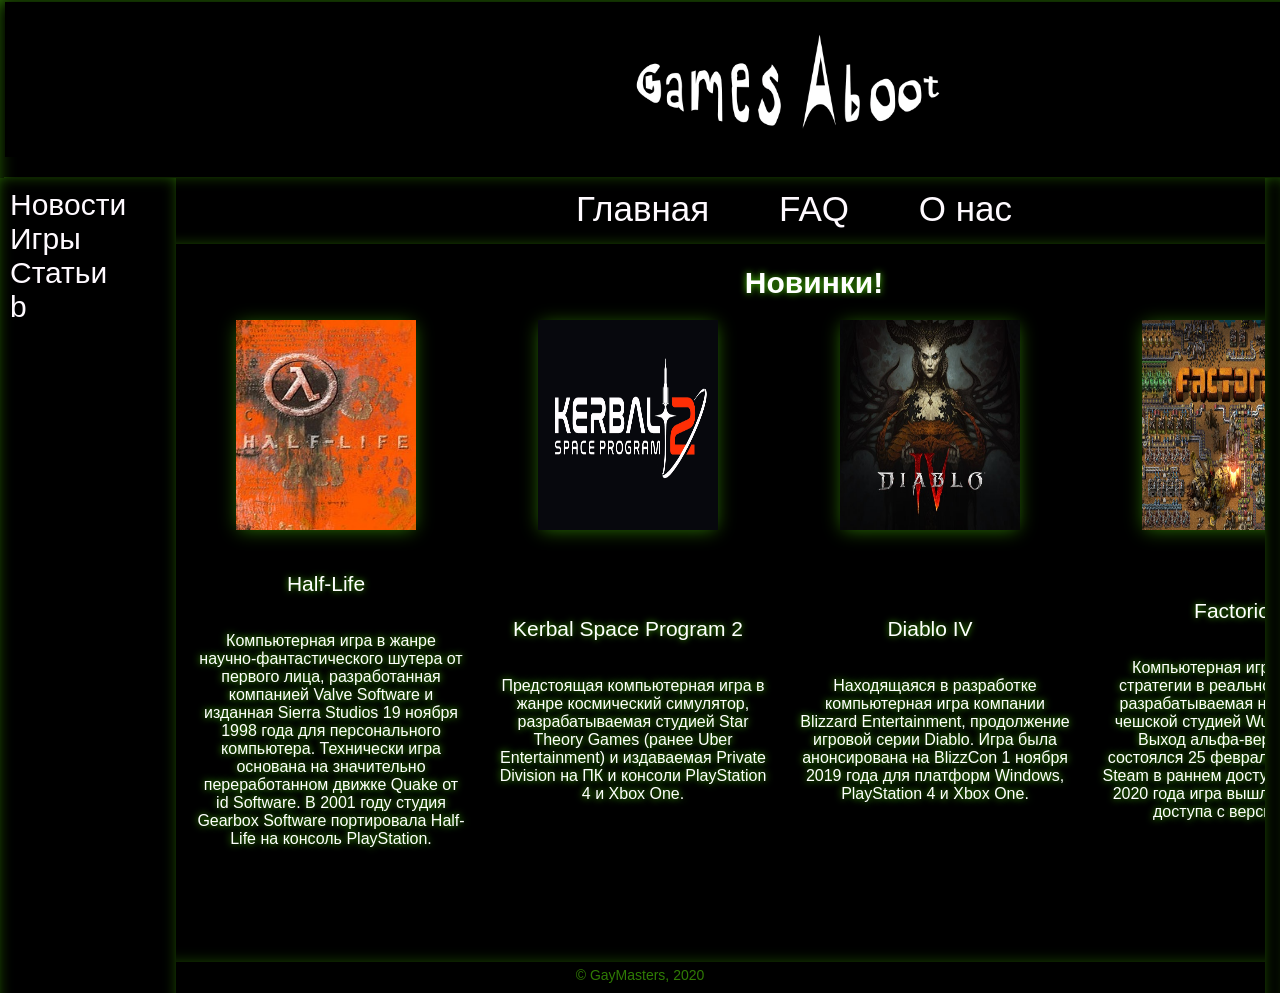
<file: GamesAboot/GamesAboot.html>
<!DOCTYPE html>

<html id="html">

<head>

	<title> GamesAboot - The Shelter for Geeks! </title>

	<style>

		body {
			background-color: black;
			font-family: arial;
		}

		*{
			margin: 0;
			padding: 0;
		}

		.sidenav {
			margin: auto;
			padding-top: 10px;
			height: 100%;
			min-width: 0px;
			max-width: 400px;
			position: fixed;
			z-index: 1;
			left: 0;
			top: 178px;
			font-size: 30px;
			color: #f0f0f0;
			background-color: black;
			box-shadow: inset 0px 0px 16px -4px rgba(93,245,7,0.5);
			transition: 0.25s;
		}

		a {
			margin: auto;
			padding-top: 10px;
			padding-left: 10px;
			padding-right: 50px;
			color: rgba(255,250,255,1);
			transition: 0.45s;
			text-decoration: none;
			box-shadow: inset 0px 0px 3px -4px rgba(93,245,7,0.5);

		}

		.topnav {
			margin: auto;
			padding-bottom: 55px;
			padding-top: 10px;
			padding-left: 10px;
			height: 90px;
			width: 99%;
			min-width: 0px;
			z-index: 5;
			font-size: 45px;
			color: #f0f0f0;
			background-color: black;	
			box-shadow: inset 0px 0px 3px -4px rgba(93,245,7,0.5);	

		}

		.topnav2 {
			margin: auto;
			padding-top: 12px;
			height: 55px;
			width: 100%;
			z-index: 8;
			top: 0px;
			font-size: 35px;
			color: #f0f0f0;
			background-color: black;
			text-align: center;
			box-shadow: inset 0px 0px 16px -4px rgba(93,245,7,0.5);

		}
		#body-text {
			margin: auto;
			font-family: arial;
			font-size: 21px;
			text-align: center;
			padding-left: 40px;
			padding-right: 20px;
			color: rgba(255,250,255,1);
			text-shadow: 0px 0px 6px rgba(93,252,7,0.7);
			transition: 0.45s;

		}

		#body-text:hover {
			color: rgba(93,200,7,1);
			text-shadow: 0px 0px 9px rgba(93,252,7,0.8);
			transform: scale(1.05);		
		}


		.tg {
			margin: auto;
			width: 100%;
			height: 100%;
			box-shadow: inset 0px 2px 18px -3px rgba(93,245,7,0.5);

		}

		a:hover {
			color: rgba(93,200,7,1);
			text-shadow: 0px 0px 12px rgba(93,252,7,0.5);
		}

		.sidenav2 {
			margin: auto;
			height: 100%;
			min-width: 0px;
			max-width: 200px;
			position: fixed;
			z-index: 1;
			right: -5px;
			top: 178px;
			font-size: 30px;
			color: #f0f0f0;
			background-color: black;
			padding-top: 10px;
			padding-left: 15px;
			padding-right: 5px;
			transition: 0.25s;
			box-shadow: inset 0px 0px 16px -4px rgba(93,245,7,0.5);
			width: 0px;
			text-align: left;
			white-space: nowrap;
			transition: 0.25s;
		}

		#textarea {
			width: 180px;
			margin-top: 10px;
			resize: none;
		}

		.sidenav2:hover {
			margin-right: 5px;
			width: 200px;
			right: -15px;
			font-size: 30px;
		}

		#imgs {
			margin: auto;
			margin-left: 60px;
			width: 180px;
			height: 210px;
			transition: 0.6s;
			box-shadow: 0px 2px 18px -3px rgba(93,245,7,0.5);
		}

		#imgs:hover {
			transform: scale(1.15) rotateZ(4deg);
			box-shadow: 0px 2px 24px -2px rgba(93,245,7,0.8);

		}

		#pp {
			text-align: center;
			padding-bottom: 20px;
			box-shadow: 0px 2px 18px -3px rgba(93,245,7,0.5);
		}

		.mainphoto {
			width: 340px;
			padding-left: 40px;
			padding-top: 10px;
			transition: 0.7s;


		}

		.mainphoto:hover {
			transform: scale(1.1);

		}

	</style>

</head>

<body id="body">

	<table class="tg">
		<thead>
			<tr>
				<th colspan="2" style="border: 1px bold black"> 
					<header class="topnav">
						<a href="#"><img class="mainphoto" src="AbootLogo2.png"><a>
					</header>
				</th>
			</tr>
		</thead>
		<tbody>
			<tr>
				<td rowspan="3"> 
					<nav id="sidenav" class="sidenav">
						<a href="#"> Новости </a> <br>
						<a href="#"> Игры </a> <br>
						<a href="#"> Статьи </a> <br>
						<a href="#"> b </a>
					</nav>
				</td>
				<td>
					<nav id="topnav2" class="topnav2">
						<a href="#"> Главная </a>
						<a href="#"> FAQ </a>
						<a href="#"> О нас </a>
					</nav>
				</td>
				<td rowspan="2">
					<nav id="sidenav2" class="sidenav2">
						<form>
							<p id="search-text">Поиск игры</p>
							<input id="textarea" placeholder="Например, Minecraft">
							<br>
							<input type="button" style="width: 60px; margin-left: 120px" value="Найти" onclick="alert('На нашем сайте не найдено такой игры!')">
						</form>
					</nav>
				</td>
			</tr>
			<tr>
				<td class="tg-0lax">
					<table align="center" style="text-align:center; width: 100%; padding-left: 160px; padding-right: 250px"> 
						<thead> 
							<tr> 
								<th colspan="4">
									<p style="font-size: 30px; color: white; font-family: arial;text-align:center;padding-left: 90px;text-shadow: 0px 0px 7px rgba(93,252,7,0.8);">Новинки!</p>
								</th> 
							</tr> 
						</thead> 
						<tbody> 
							<tr> 
								<td>
									<br>
									<a href="#"><img id="imgs" src="Half-Life.jpg"></a>
								</td> 
								<td>
									<br>
									<a href="#"><img id="imgs" src="Kerbal.jpg"></a>
								</td> 
								<td>
									<br>
									<a href="#"><img id="imgs" src="Diablo.jpg"></a>
								</td> 
								<td>
									<br>
									<a href="#"><img id="imgs" src="Factorio.jpg"></a>
								</td> 
							</tr> c
							<tr> 
								<td>
									<br>
									<a href="#"><p id="body-text" style="color:white;text-align:center;margin: auto; padding: auto;"> Half-Life </p></a>
									<br><br>
									<p style="text-shadow: 0px 0px 7px rgba(93,252,7,0.8);font-family: arial; color:white;margin:auto;text-align:center;padding-left: 30px;margin-bottom: 110px"> Компьютерная игра в жанре научно-фантастического шутера от первого лица, разработанная компанией Valve Software и изданная Sierra Studios 19 ноября 1998 года для персонального компьютера. Технически игра основана на значительно переработанном движке Quake от id Software. В 2001 году студия Gearbox Software портировала Half-Life на консоль PlayStation.</p>
								</td> 
								<td>
									<br>
									<a href="#"><p id="body-text" style="color:white;text-align:center;margin: auto; padding: auto;"> Kerbal Space Program 2 </p></a>
									<br><br>
									<p style="text-shadow: 0px 0px 7px rgba(93,252,7,0.8);font-family: arial; color:white;margin:auto;text-align:center;padding-left: 30px;margin-bottom: 110px"> Предстоящая компьютерная игра в жанре космический симулятор, разрабатываемая студией Star Theory Games (ранее Uber Entertainment) и издаваемая Private Division на ПК и консоли PlayStation 4 и Xbox One.</p>
								</td> 
								<td>
									<br>
									<a href="#"><p id="body-text" style="font-family: arial; color:white;text-align:center;margin: auto; padding: auto;"> Diablo IV </p></a>
									<br><br>
									<p style="text-shadow: 0px 0px 7px rgba(93,252,7,0.8);color:white;text-align:center;margin:auto;padding-left: 30px;margin-bottom: 110px"> Находящаяся в разработке компьютерная игра компании Blizzard Entertainment, продолжение игровой серии Diablo. Игра была анонсирована на BlizzCon 1 ноября 2019 года для платформ Windows, PlayStation 4 и Xbox One.</p>
								</td> 
								<td>
									<br>
									<a href="#"><p id="body-text" style="color:white;text-align:center;margin: auto; padding: auto;"> Factorio </p></a>
									<br><br>
									<p style="text-shadow: 0px 0px 7px rgba(93,252,7,0.8);font-family: arial; color:white;margin:auto; text-align:center;padding-left: 30px;margin-bottom: 110px"> Компьютерная игра в жанре стратегии в реальном времени, разрабатываемая независимой чешской студией Wube Software. Выход альфа-версии игры состоялся 25 февраля 2016 года в Steam в раннем доступе. 14 августа 2020 года игра вышла из раннего доступа с версией 1.0.</p>
								</td> 
							</tr> 
						</tbody> 
					</table>
				</td>
			</tr>
		</tbody>	
	</table>

	<p style="color: white; text-align: center; font-size: 14px; margin: auto; margin-top: 5px; margin-bottom: 10px; color: rgba(93,245,7,0.5)"> © GayMasters, 2020 </p>


	<script>

		var sidenav = document.getElementById('sidenav');
		var sidenav2 = document.getElementById('sidenav2');

		var scroll_y = window.scrollY; 
        var relheight = 100 - window.scrollY;

		html = document.getElementById('html');

		var sjddsafjdf = setInterval(scroll, 10);

		function scroll(){ 
  			
            scroll_y = window.scrollY; 
            relheight = Math.floor(100 - window.scrollY);
            if (Math.floor(window.scrollY) < 1) {
            	sidenav.style = "top:" + relheight + ";";
            	sidenav2.style = "top:" + relheight + ";";
        	} else {
        		sidenav.style = "top:0;";
        		sidenav2.style = "top:0;";
        	}
        }

	</script>

</body>

</html>
</file>
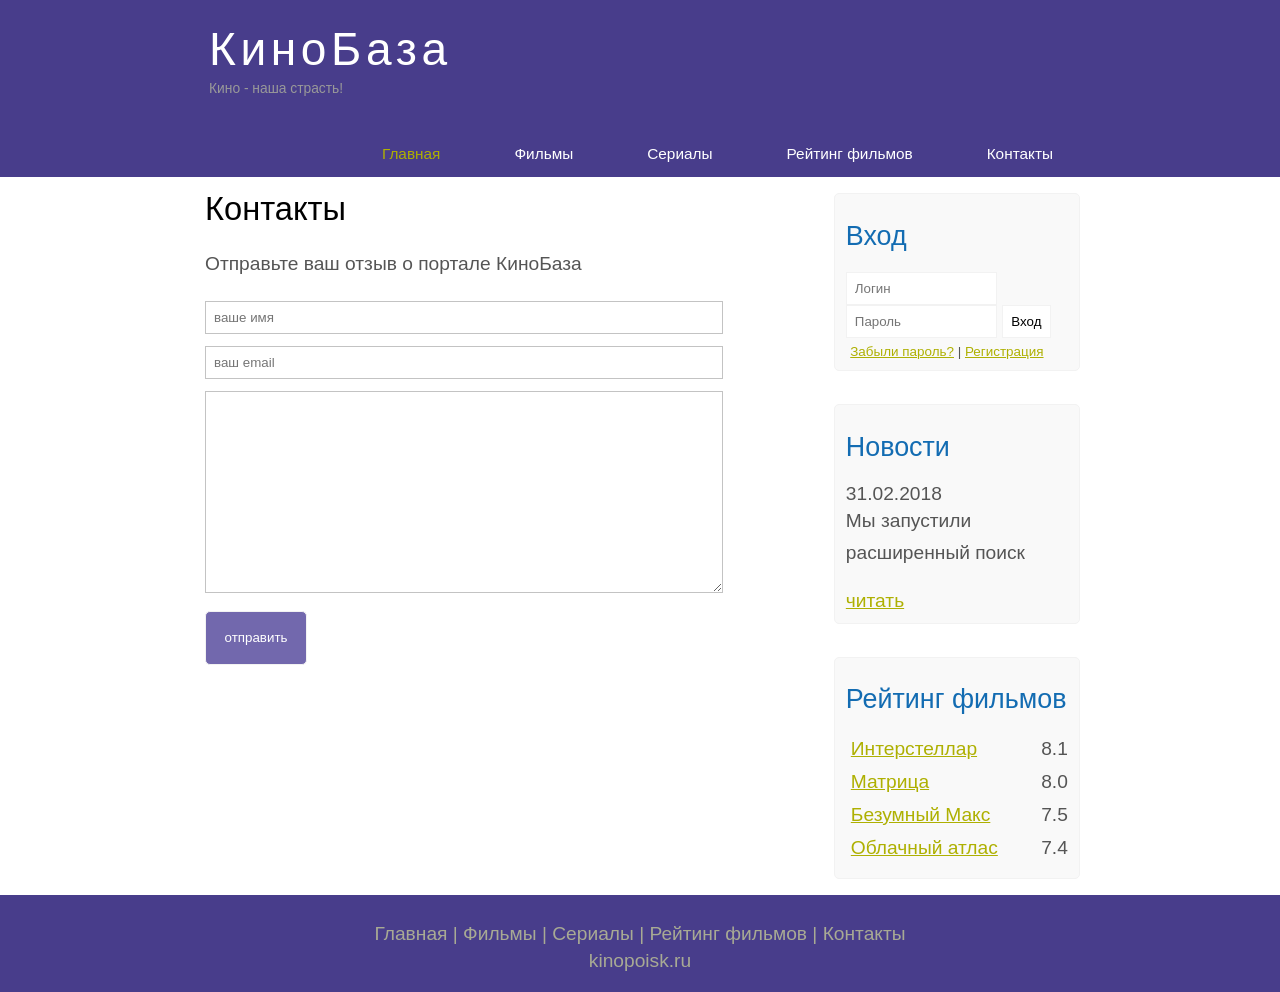
<file: KinoBaza/contact.html>
<!DOCTYPE html>
<html lang="en">
<head>
	<meta charset="UTF-8">
	<title>Контакты</title>
	<meta name="description" content="Кинобаза - это портал о кино" />
	<meta name="keywords" content="фильмы, фильмы онлайн, hd" />
	<link rel="stylesheet" href="style.css">
	<link rel="icon" href="images.png" type="image/x-icon" />
</head>
<body>
	<main>
		<header>
			<div class="logo">
				<div class="logo_text">
					<h1><a href="index.html">КиноБаза</a></h1>
					<h2>Кино - наша страсть!</h2>
				</div>
			</div> 
			<nav class="menubar">
				<ul class="menu">
					<li class="selected"><a href="index.html">Главная</a></li>
					<li><a href="films.html">Фильмы</a></li>
					<li><a href="#">Сериалы</a></li>
					<li><a href="rating.html">Рейтинг фильмов</a></li>
					<li><a href="contact.html">Контакты</a></li>
				</ul>
			</nav>
		</header>
		<div class="site_content">
			<aside class="sidebar_container">
				<div class="sidebar">
					<h2>Поиск</h2>
					<form method="post" action="#" id="search_form">
						<input type="search" name="search_field" placeholder="Ваш запрос" />
						<input type="submit" class="btn" value="Найти" />
					</form>
				</div>
				<div class="sidebar">
					<h2>Вход</h2>
					<form method="post" action="#" id="login">
						<input type="text" name="login_field" placeholder="Логин" />
						<input type="password" name="password_field" placeholder="Пароль" />
						<input type="submit" class="btn" value="Вход" />
						<div class="lables_passreg_text">
							<span><a href="#">Забыли пароль?</a></span> | <span><a href="#">Регистрация</a></span>
				</div>
			</form>
		</div>

				<div class="sidebar">
					<h2>Новости</h2>
					<span>31.02.2018</span>
					<p>Мы запустили расширенный поиск</p>
					<a href="#">читать</a>
				</div>

				<div class="sidebar">
						<h2>Рейтинг фильмов</h2>
					<ul>
						<li><a href="show.html">Интерстеллар</a><span class="rating_sidebar">8.1</span></li>
						<li><a href="show2.html">Матрица</a><span class="rating_sidebar">8.0</span></li>
						<li><a href="show3.html">Безумный Макс</a><span class="rating_sidebar">7.5</span></li>
						<li><a href="show4.html">Облачный атлас</a><span class="rating_sidebar">7.4</span></li>
					</ul>
				</div>
			</aside>

			<content>
				<h1>Контакты</h1>
				<p>Отправьте ваш отзыв о портале КиноБаза</p>
				<div class="send send_contact">
					<form method="post" action="#" id="contact">
						<input type="text" name="review_name" placeholder="ваше имя">
						<input type="text" name="review_email" placeholder="ваш email">
						<textarea name="review_text"></textarea>
						<input class="btn" type="submit" value="отправить">
					</form>
				</div>
			</content>
		</div>

		<footer>
			<nav>
				<a href="index.html">Главная</a> |
				<a href="films.html">Фильмы</a> |
				<a href="#">Сериалы</a> |
				<a href="rating.html">Рейтинг фильмов</a> |
				<a href="contact.html">Контакты</a>
			</nav>
			<p>kinopoisk.ru</p>
		</footer>
	</main>
</body>
</html>
</file>
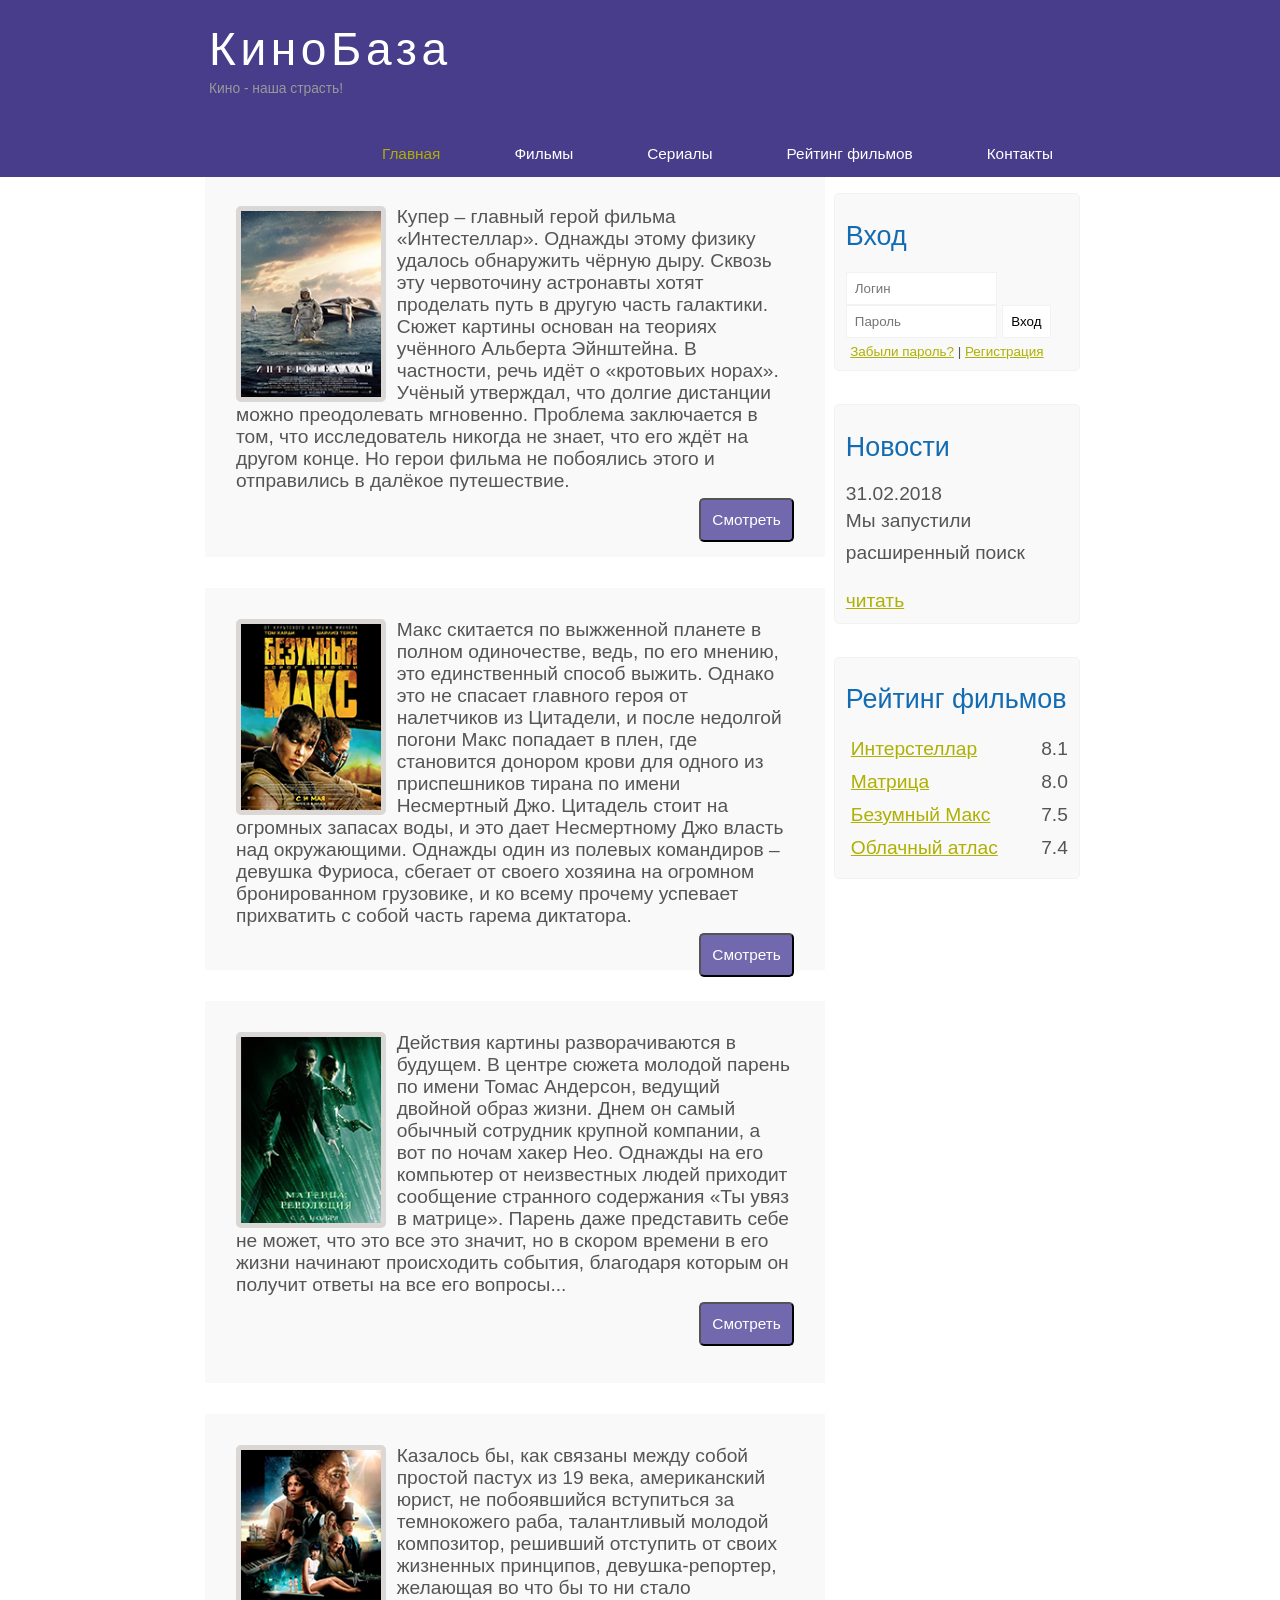
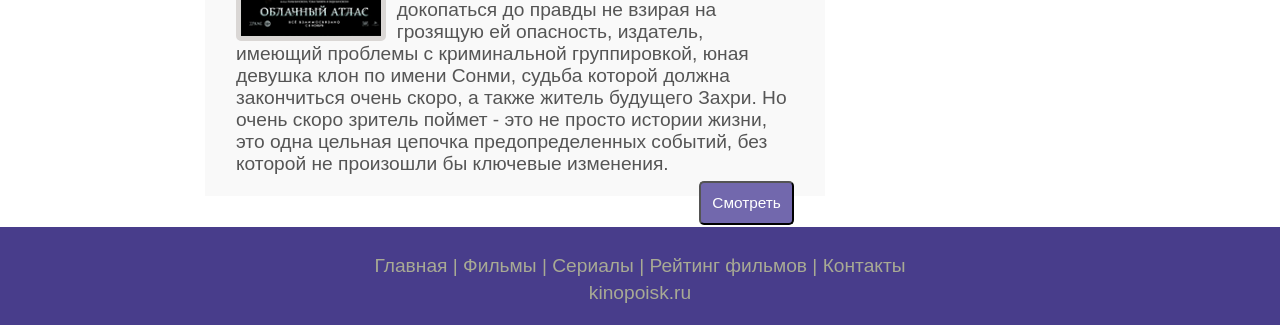
<file: KinoBaza/films.html>
<!DOCTYPE html>
<html lang="en">
<head>
	<meta charset="UTF-8">
	<title>Фильмы</title>
	<meta name="description" content="Кинобаза - это портал о кино" />
	<meta name="keywords" content="фильмы, фильмы онлайн, hd" />
	<link rel="stylesheet" href="style.css">
	<link rel="icon" href="images.png" type="image/x-icon" />
</head>
<body>
	<main>
		<header>
			<div class="logo">
				<div class="logo_text">
					<h1><a href="index.html">КиноБаза</a></h1>
					<h2>Кино - наша страсть!</h2>
				</div>
			</div> 
			<nav class="menubar">
				<ul class="menu">
					<li class="selected"><a href="index.html">Главная</a></li>
					<li><a href="films.html">Фильмы</a></li>
					<li><a href="#">Сериалы</a></li>
					<li><a href="rating.html">Рейтинг фильмов</a></li>
					<li><a href="contact.html">Контакты</a></li>
				</ul>
			</nav>
		</header>
		<div class="site_content">
			<aside class="sidebar_container">
				<div class="sidebar">
					<h2>Поиск</h2>
					<form method="post" action="#" id="search_form">
						<input type="search" name="search_field" placeholder="Ваш запрос" />
						<input type="submit" class="btn" value="Найти" />
					</form>
				</div>
				<div class="sidebar">
					<h2>Вход</h2>
					<form method="post" action="#" id="login">
						<input type="text" name="login_field" placeholder="Логин" />
						<input type="password" name="password_field" placeholder="Пароль" />
						<input type="submit" class="btn" value="Вход" />
						<div class="lables_passreg_text">
							<span><a href="#">Забыли пароль?</a></span> | <span><a href="#">Регистрация</a></span>
				</div>
			</form>
		</div>

				<div class="sidebar">
					<h2>Новости</h2>
					<span>31.02.2018</span>
					<p>Мы запустили расширенный поиск</p>
					<a href="#">читать</a>
				</div>

				<div class="sidebar">
					<h2>Рейтинг фильмов</h2>
						<ul>
						<li><a href="show.html">Интерстеллар</a><span class="rating_sidebar">8.1</span></li>
						<li><a href="show2.html">Матрица</a><span class="rating_sidebar">8.0</span></li>
						<li><a href="show3.html">Безумный Макс</a><span class="rating_sidebar">7.5</span></li>
						<li><a href="show4.html">Облачный атлас</a><span class="rating_sidebar">7.4</span></li>
					</ul>
				</div>
			</aside>

			<content>

				<article class="info_film">
					<img src="inter.png">
					Купер – главный герой фильма «Интестеллар». Однажды этому физику удалось обнаружить чёрную дыру. Сквозь эту червоточину астронавты хотят проделать путь в другую часть галактики. Сюжет картины основан на теориях учённого Альберта Эйнштейна. В частности, речь идёт о «кротовьих норах». Учёный утверждал, что долгие дистанции можно преодолевать мгновенно. Проблема заключается в том, что исследователь никогда не знает, что его ждёт на другом конце. Но герои фильма не побоялись этого и отправились в далёкое путешествие.
					<button><a href="show.html">Смотреть</a></button>
				</article>

				<article class="info_film">
					<img src="max.png">
					Макс скитается по выжженной планете в полном одиночестве, ведь, по его мнению, это единственный способ выжить. Однако это не спасает главного героя от налетчиков из Цитадели, и после недолгой погони Макс попадает в плен, где становится донором крови для одного из приспешников тирана по имени Несмертный Джо.
					Цитадель стоит на огромных запасах воды, и это дает Несмертному Джо власть над окружающими. Однажды один из полевых командиров – девушка Фуриоса, сбегает от своего хозяина на огромном бронированном грузовике, и ко всему прочему успевает прихватить с собой часть гарема диктатора.
					<button><a href="show3.html">Смотреть</a></button>
				</article>

				<article class="info_film">
					<img src="matrix.png">
					Действия картины разворачиваются в будущем. В центре сюжета молодой парень по имени Томас Андерсон, ведущий двойной образ жизни. Днем он самый обычный сотрудник крупной компании, а вот по ночам хакер Нео. Однажды на его компьютер от неизвестных людей приходит сообщение странного содержания «Ты увяз в матрице». Парень даже представить себе не может, что это все это значит, но в скором времени в его жизни начинают происходить события, благодаря которым он получит ответы на все его вопросы...
					<button><a href="show2.html">Смотреть</a></button>
				</article>

				<article class="info_film">
					<img src="cloud.png">
					Казалось бы, как связаны между собой простой пастух из 19 века, американский юрист, не побоявшийся вступиться за темнокожего раба, талантливый молодой композитор, решивший отступить от своих жизненных принципов, девушка-репортер, желающая во что бы то ни стало докопаться до правды не взирая на грозящую ей опасность, издатель, имеющий проблемы с криминальной группировкой, юная девушка клон по имени Сонми, судьба которой должна закончиться очень скоро, а также житель будущего Захри. Но очень скоро зритель поймет - это не просто истории жизни, это одна цельная цепочка предопределенных событий, без которой не произошли бы ключевые изменения.
					<button><a href="show4.html">Смотреть</a></button>
				</article>

			</content>

		</div>

	<footer>
		<nav>
			<a href="index.html">Главная</a> |
			<a href="films.html">Фильмы</a> |
			<a href="#">Сериалы</a> |
			<a href="rating.html">Рейтинг фильмов</a> |
			<a href="contact.html">Контакты</a>
		</nav>
		<p>kinopoisk.ru</p>
	</footer>
	</main>

</body>
</html>
</file>
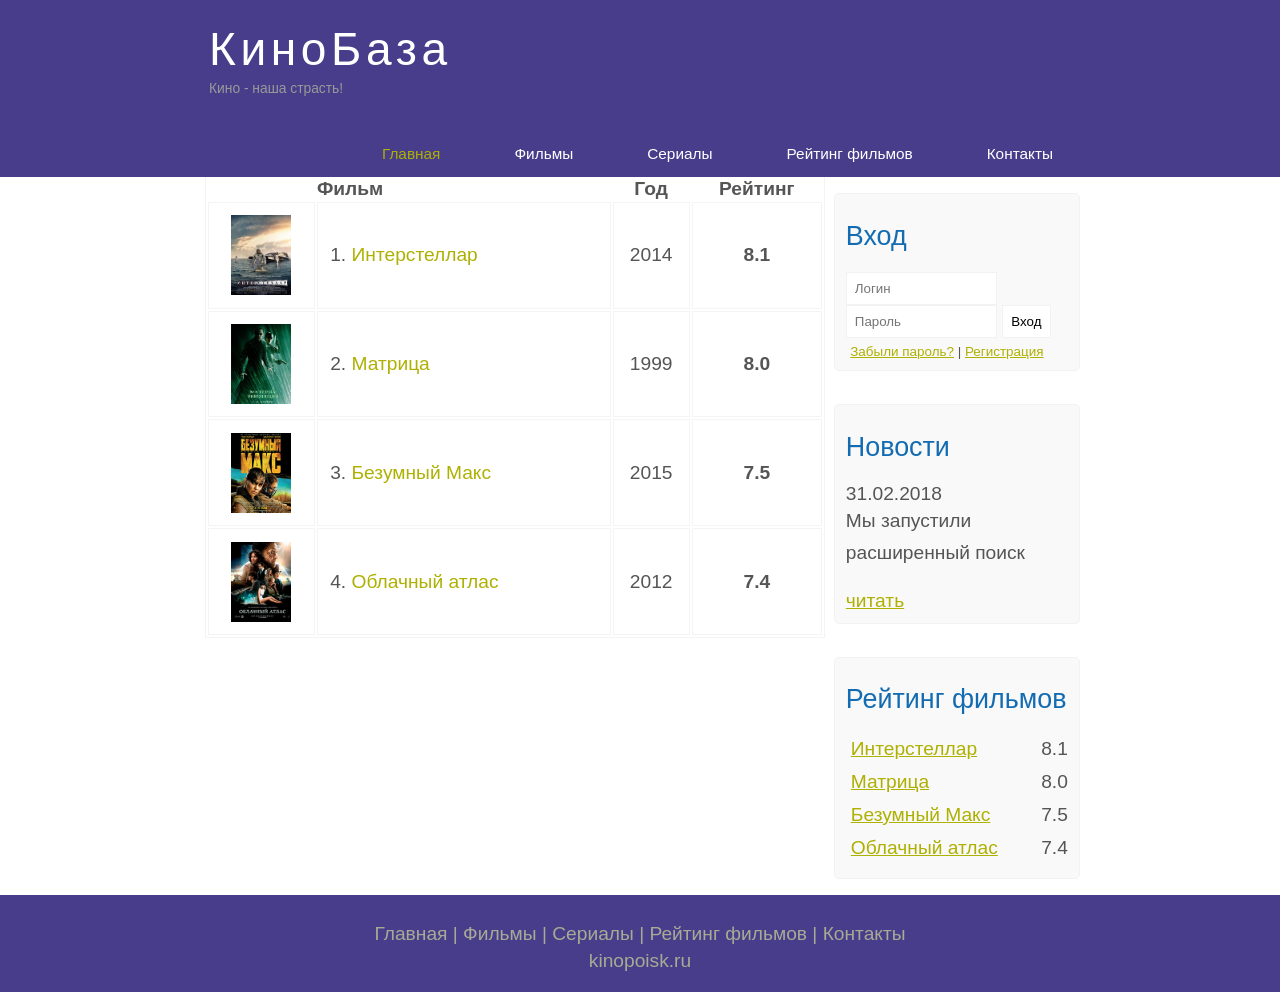
<file: KinoBaza/rating.html>
<!DOCTYPE html>
<html lang="en">
<head>
	<meta charset="UTF-8">
	<title>Рейтинг фильмов</title>
	<meta name="description" content="Кинобаза - это портал о кино" />
	<meta name="keywords" content="фильмы, фильмы онлайн, hd" />
	<link rel="stylesheet" href="style.css">
	<link rel="icon" href="images.png" type="image/x-icon" />
</head>
<body>
	<main>
		<header>
			<div class="logo">
				<div class="logo_text">
					<h1><a href="index.html">КиноБаза</a></h1>
					<h2>Кино - наша страсть!</h2>
				</div>
			</div> 
			<nav class="menubar">
				<ul class="menu">
					<li class="selected"><a href="index.html">Главная</a></li>
					<li><a href="films.html">Фильмы</a></li>
					<li><a href="#">Сериалы</a></li>
					<li><a href="rating.html">Рейтинг фильмов</a></li>
					<li><a href="contact.html">Контакты</a></li>
				</ul>
			</nav>
		</header>
		<div class="site_content">
			<aside class="sidebar_container">
				<div class="sidebar">
					<h2>Поиск</h2>
					<form method="post" action="#" id="search_form">
						<input type="search" name="search_field" placeholder="Ваш запрос" />
						<input type="submit" class="btn" value="Найти" />
					</form>
				</div>
				<div class="sidebar">
					<h2>Вход</h2>
					<form method="post" action="#" id="login">
						<input type="text" name="login_field" placeholder="Логин" />
						<input type="password" name="password_field" placeholder="Пароль" />
						<input type="submit" class="btn" value="Вход" />
						<div class="lables_passreg_text">
							<span><a href="#">Забыли пароль?</a></span> | <span><a href="#">Регистрация</a></span>
				</div>
			</form>
		</div>

				<div class="sidebar">
					<h2>Новости</h2>
					<span>31.02.2018</span>
					<p>Мы запустили расширенный поиск</p>
					<a href="#">читать</a>
				</div>

				<div class="sidebar">
						<h2>Рейтинг фильмов</h2>
					<ul>
						<li><a href="show.html">Интерстеллар</a><span class="rating_sidebar">8.1</span></li>
						<li><a href="show2.html">Матрица</a><span class="rating_sidebar">8.0</span></li>
						<li><a href="show3.html">Безумный Макс</a><span class="rating_sidebar">7.5</span></li>
						<li><a href="show4.html">Облачный атлас</a><span class="rating_sidebar">7.4</span></li>
					</ul>
				</div>
			</aside>

			<content>
				<table>
					<tr>
						<th></th>
						<th>Фильм</th>
						<th class="center">Год</th>
						<th class="center">Рейтинг</th>
					</tr>
					<tr>
						<td class="center"><img src="inter.png"></td>
						<td>1. <a href="show.html">Интерстеллар</a></td>
						<td class="center">2014</td>
						<td class="center rating">8.1</td>
					</tr>
					<tr>
						<td class="center"><img src="matrix.png"></td>
						<td>2. <a href="show2.html">Матрица</a></td>
						<td class="center">1999</td>
						<td class="rating center">8.0</td>
					</tr>
					<tr>
						<td class="center"><img src="max.png"></td>
						<td>3. <a href="show3.html">Безумный Макс</a></td>
						<td class="center">2015</td>
						<td class="rating center">7.5</td>
					</tr>
					<tr>
						<td class="center"><img src="cloud.png"></td>
						<td>4. <a href="show4.html">Облачный атлас</a></td>
						<td class="center">2012</td>
						<td class="rating center">7.4</td>
					</tr>
				</table>
			</content>
		</div>

		<footer>
			<nav>
				<a href="index.html">Главная</a> |
				<a href="films.html">Фильмы</a> |
				<a href="#">Сериалы</a> |
				<a href="rating.html">Рейтинг фильмов</a> |
				<a href="contact.html">Контакты</a>
			</nav>
			<p>kinopoisk.ru</p>
		</footer>
	</main>
</body>
</html>
</file>
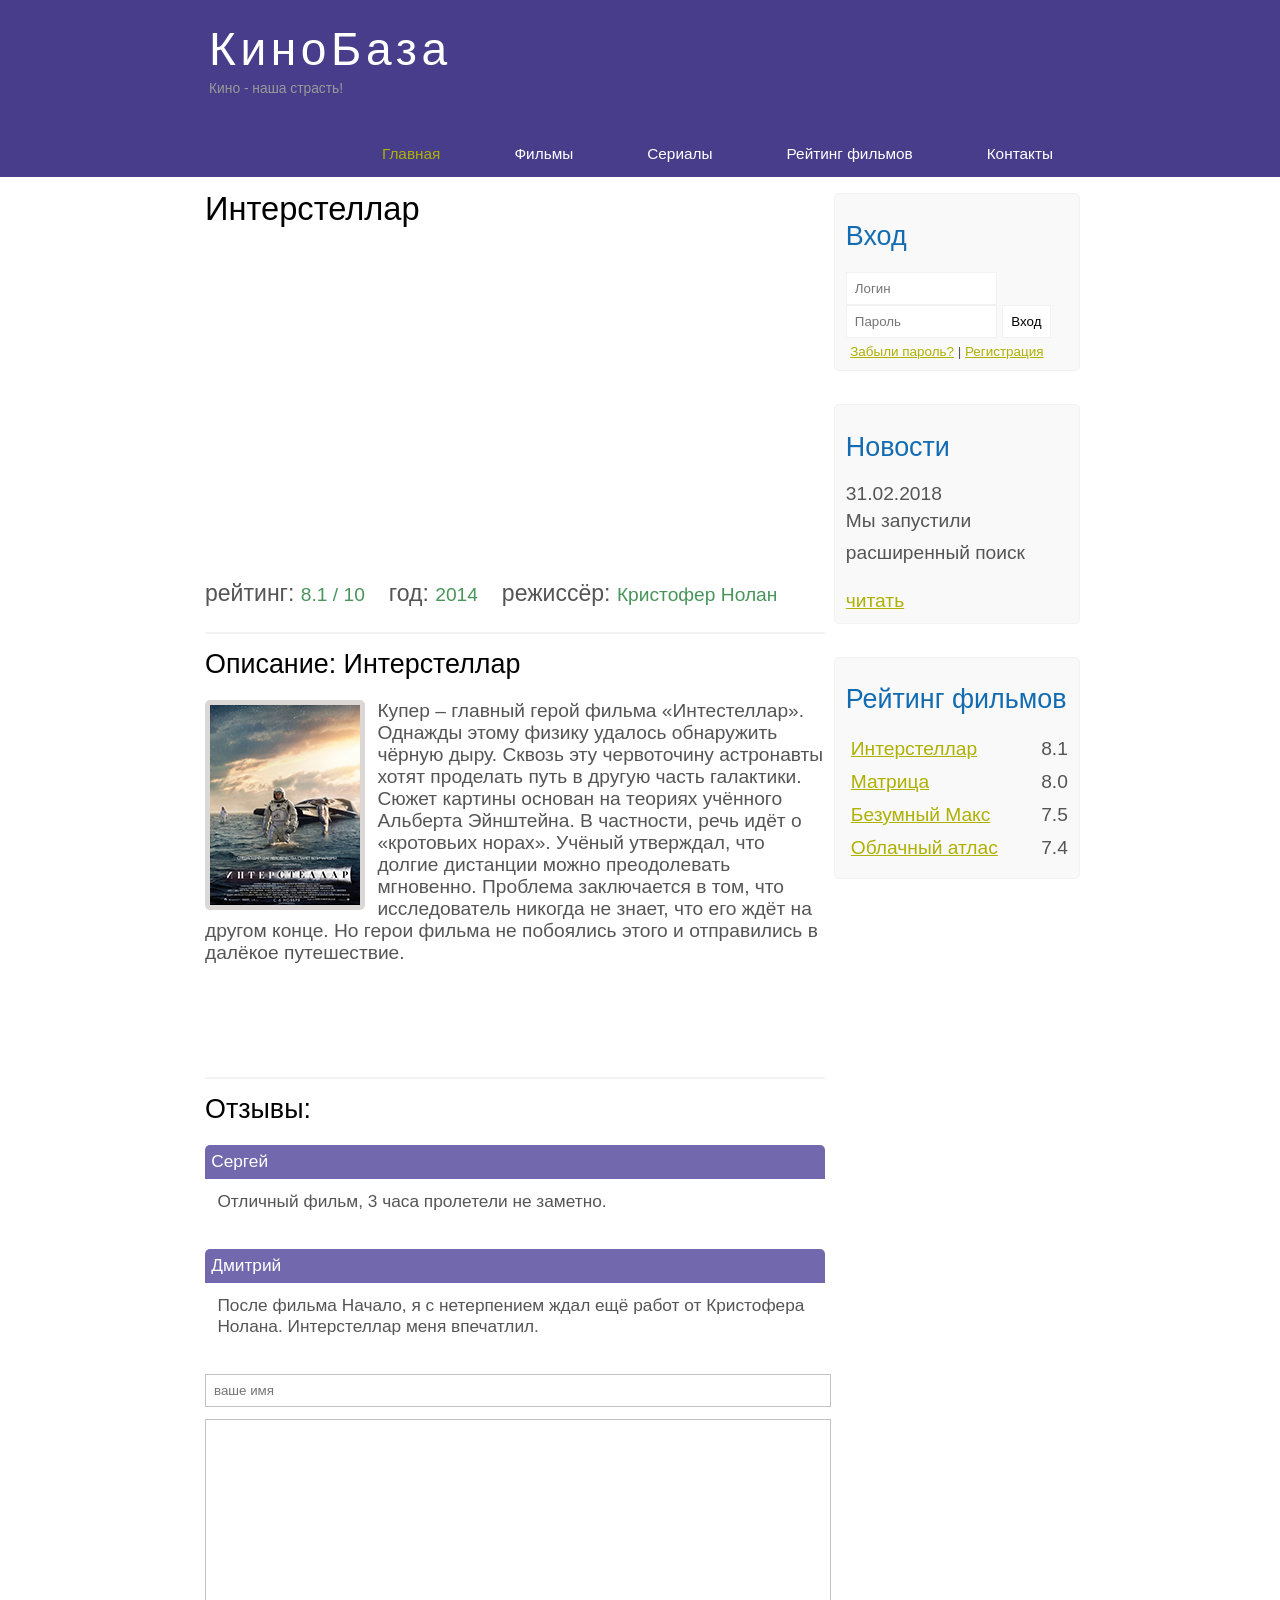
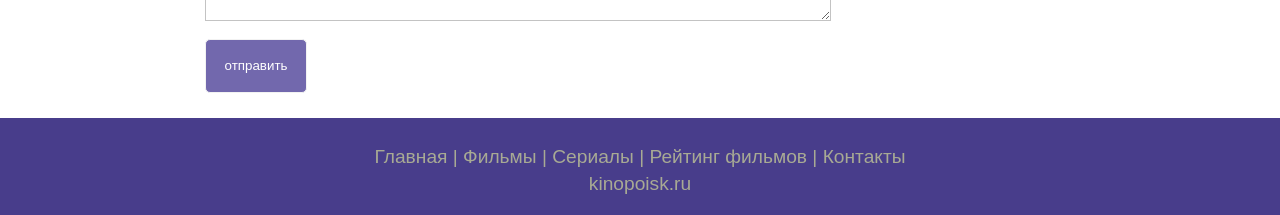
<file: KinoBaza/show.html>
<!DOCTYPE html>
<html lang="en">
<head>
	<meta charset="UTF-8">
	<title>Фильм Интерстеллар</title>
	<meta name="description" content="Кинобаза - это портал о кино" />
	<meta name="keywords" content="фильмы, фильмы онлайн, hd" />
	<link rel="stylesheet" href="style.css">
	<link rel="icon" href="images.png" type="image/x-icon" />
</head>
<body>
	<main>
		<header>
			<div class="logo">
				<div class="logo_text">
					<h1><a href="index.html">КиноБаза</a></h1>
					<h2>Кино - наша страсть!</h2>
				</div>
			</div> 
			<nav class="menubar">
				<ul class="menu">
					<li class="selected"><a href="index.html">Главная</a></li>
					<li><a href="films.html">Фильмы</a></li>
					<li><a href="#">Сериалы</a></li>
					<li><a href="rating.html">Рейтинг фильмов</a></li>
					<li><a href="contact.html">Контакты</a></li>
				</ul>
			</nav>
		</header>
		<div class="site_content">
			<aside class="sidebar_container">
				<div class="sidebar">
					<h2>Поиск</h2>
					<form method="post" action="#" id="search_form">
						<input type="search" name="search_field" placeholder="Ваш запрос" />
						<input type="submit" class="btn" value="Найти" />
					</form>
				</div>
				<div class="sidebar">
					<h2>Вход</h2>
					<form method="post" action="#" id="login">
						<input type="text" name="login_field" placeholder="Логин" />
						<input type="password" name="password_field" placeholder="Пароль" />
						<input type="submit" class="btn" value="Вход" />
						<div class="lables_passreg_text">
							<span><a href="#">Забыли пароль?</a></span> | <span><a href="#">Регистрация</a></span>
				</div>
			</form>
		</div>

				<div class="sidebar">
					<h2>Новости</h2>
					<span>31.02.2018</span>
					<p>Мы запустили расширенный поиск</p>
					<a href="#">читать</a>
				</div>

				<div class="sidebar">
						<h2>Рейтинг фильмов</h2>
					<ul>
						<li><a href="show.html">Интерстеллар</a><span class="rating_sidebar">8.1</span></li>
						<li><a href="show2.html">Матрица</a><span class="rating_sidebar">8.0</span></li>
						<li><a href="show3.html">Безумный Макс</a><span class="rating_sidebar">7.5</span></li>
						<li><a href="show4.html">Облачный атлас</a><span class="rating_sidebar">7.4</span></li>
					</ul>
				</div>
			</aside>

			<content>
				<h1>Интерстеллар</h1>

				<iframe width="560" height="315" src="https://www.youtube.com/embed/R5KHoE_8dgo?showinfo=0" frameborder="0" allowfullscreen></iframe>

				<div class="info_film_page">
					<span class="label">рейтинг: </span><span class="value">8.1 / 10</span>
					<span class="label">год: </span><span class="value">2014</span>
					<span class="label">режиссёр: </span><span class="value">Кристофер Нолан</span>
				</div>
				<hr>
				<h2>Описание: Интерстеллар</h2>
				<article class="descriptions_film">
					<img src="inter.png">
						Купер – главный герой фильма «Интестеллар». Однажды этому физику удалось обнаружить чёрную дыру. Сквозь эту червоточину астронавты хотят проделать путь в другую часть галактики. Сюжет картины основан на теориях учённого Альберта Эйнштейна. В частности, речь идёт о «кротовьих норах». Учёный утверждал, что долгие дистанции можно преодолевать мгновенно. Проблема заключается в том, что исследователь никогда не знает, что его ждёт на другом конце. Но герои фильма не побоялись этого и отправились в далёкое путешествие.
				</article>

				<hr>
				<h2>Отзывы:</h2>

				<div class="reviews">
					<div class="review_name">
						Сергей
					</div>
					<div class="review_text">
						Отличный фильм, 3 часа пролетели не заметно.
					</div>
				</div>

				<div class="reviews">
					<div class="review_name">
						Дмитрий
					</div>
					<div class="review_text">
						После фильма Начало, я с нетерпением ждал ещё работ от Кристофера Нолана. Интерстеллар меня впечатлил.
					</div>
				</div>

				<div class="send">
					<form method="post" action="#" id="review">
						<input type="text" name="review_name" placeholder="ваше имя">
						<textarea name="review_text"></textarea>
						<input class="btn" type="submit" value="отправить">
					</form>
				</div>
			</content>
		</div>

		<footer>
			<nav>
				<a href="index.html">Главная</a> |
				<a href="films.html">Фильмы</a> |
				<a href="#">Сериалы</a> |
				<a href="rating.html">Рейтинг фильмов</a> |
				<a href="contact.html">Контакты</a>
			</nav>
			<p>kinopoisk.ru</p>
		</footer>
	</main>

</body>
</html>
</file>
<file: KinoBaza/style.css>
/*eside article nav*/
* {
	margin: 0;
	padding: 0;
	font-family: arial;
}

body {
	font-size: 1.2em;
	background-color: #fff;
	color: #555; 
}

p {
	padding: 0 0 20px 0;
	line-height: 1.7em;
}

article {
	padding: 0 0 20px 0;
}

input[type="text"], input[type="password"], input[type="search"] {
	color: #5d5d5d;
	width: 60%;
	padding: 8px;
}

input, textarea {
	outline: none;
	border: none;
	border: solid 1px #f2f2f2;
}

h1, h2 {
	font: normal 170% arial;
	margin: 0 0 15px 0;
	padding: 15px 0 5px 0;
	color: #000;
}

h2 {
	font-size: 140%;
}

a, a:hover {
	outline: none;
	text-decoration: underline;
	color: #aeb002;
}

ul {
	margin: 2px 0 22px 17px;
}

ul li {
	margin: 0 0 6px 0;
	padding: 0 0 4px 5px;
	line-height: 1.5em;
}


header {
	background-color: darkslateblue; 
	height: 177px;
	font-size: 0.8em;
	margin-left: 0px;
	margin-right: 0px;
	min-width: 900px;
	list-style-type: none;
	overflow: hidden;
	position: fixed;
	top:0;
	margin: 0px;
	width: 100%;

}

main, .logo, .menubar, .site_content, footer {
	margin-left: auto;
	margin-right: auto;
}

.logo {
	width: 880px;
	padding-bottom: 40px;
}

.logo h1, .logo h2 {
	font: normal 300% arial;
	margin: 0 0 0 9px;
}

.logo_text h1, .logo_text h1 a, .logo_text h1 a:hover {
	padding: 22px 0 0 0; 
	color: #fff;
	letter-spacing: 0.1em;
	text-decoration: none;
}

.logo_text h2 {
	font-size: 0.9em;
	padding: 4px 0 0 0;
	color: #999;
}

.menubar {
	width: 900px;
	height: 46px;
}

ul.menu {
	float: right;
}

ul.menu li {
	float: left;
	padding: 0 0 0 9px;
	list-style: none;
	margin: 1px 2px 0 0;
}

ul.menu li a {
	font: normal 100% arial;
	display: block;
	height: 20px;
	padding: 6px 35px 5px 28px;
	color: #fff;
	text-decoration: none;
}

ul.menu li.selected a {
	color: #aeb002;
}

ul.menu li a:hover {
	color: #e4ec04;
}

hr {
	border: solid 1px #f3f3f3;
}

.site_content {
	width: 880px;
	overflow: hidden;
	margin: 20px auto 0 auto;
	background-color: white;
}

.sidebar_container {
	float: right;
	width: 224px;
}

.sidebar {
	float: right;
	width: 222px;
	padding: 5%;
	margin: 0 0 16px 0;
	margin-top: 17px;
	border: solid 1px #f2f2f2;
	border-radius: 5px;
	background-color: #f9f9f9;
}

.btn {
	padding: 8px;
	background-color: white;
	cursor: pointer;
}

.sidebar h2 {
	color: #136cb2;
}

.lables_passreg_text {
	font-size: 0.7em;
	margin-top: 3%;
	margin-left: 2%;
}

.sidebar ul {
	margin: 0; 
}

.sidebar ul li {
	list-style-type: none;
	margin: 0 0 0 0;
}

.sidebar .rating_sidebar {
	float: right;
}

content {
	text-align: left;
	width: 620px;
	padding: 0 0 0 5px;
	float: left;
	margin-top: 155px;
}

content a {
	text-decoration: none;
}

.films_block {
	margin-bottom: 5%;
}

.films_block img {
	border-radius: 5px;
	border: solid 5px #dad7d5;
	width: 22%;
}

.posts .posts_content {
	font-size: 0.8em;
}

/* Страница просмотра фильма */

.info_film_page {
	margin-top: 2%;
	margin-bottom: 4%;
}

.info_film_page .label {
	font-size: 1.2em;
}

.info_film_page .value {
	font-size: 1em;
	color: #49945A;
	margin-right: 3%;
}

.descriptions_film {
	margin-bottom: 15%;
}

.descriptions_film img {
	float: left;
	margin-right: 2%;
	border-radius: 5px;
	border: solid 5px #dad7d5;
}

.reviews {
	margin-bottom: 4%;
	font-size: 0.9em;
}

.reviews .review_name {
	background-color: #7268AD;
	color: white;
	padding: 1%;
	border-top-left-radius: 5px;
	border-top-right-radius: 5px;
}

.reviews .review_text {
	padding-top: 2%;
	padding-bottom: 2%;
	padding-left: 2%;
}

.send {
	margin-bottom: 4%;
}

.send input[type="text"], textarea {
	border: solid 1px #C3C3C3;
	margin-bottom: 2%;
}

.send input[type="text"] {
	width: 98%;
}

.send textarea {
	width: 624px;
	height: 200px;
}

.send input[type="submit"] {
	background-color: #7268AD;
	padding: 3%;
	color: white;
	border-radius: 5px;
}

.send_contact input[type="text"] {
	width: 500px;
}

.send_contact textarea {
	width: 516px;
}

.info_film {
	margin-bottom: 5%;
	background-color: #f9f9f9;
	padding: 5%;
	height: 320px;
}

.info_film img {
	float: left;
	margin-right: 2%;
	border-radius: 5px;
	border: solid 5px #dad7d5;
	width: 25%;
}

button {
	background-color: #7268ad;
	padding: 2%;
	color: white;
	border-radius: 5px;
	float: right;
	margin-top: 5%;
	clear: both;
	font-size: 0.8em;
}

button a {
	color: white;
}

table {
	width: 100%;
	border: solid 1px #f4f4f4;
}

td {
	padding: 2%;
	border: solid 1px #f4f4f4;
}

td img {
	width: 60px;
	vertical-align: middle;
}

.center {
	text-align: center;
}

.rating {
	font-weight: bold;
}

footer {
	width: 100%;
	height: 100%;
	padding: 28px 0 5px 0;
	text-align: center;
	background-color: darkslateblue;
	color: #a8aa94;
	margin-left: 0px;
	margin-right: 0px;
	min-width: 900px;
}

footer a {
	color: #a8aa94;
	text-decoration: none;
}

footer a:hover {
	color: #fff;
	text-decoration: none;
}

footer p {
	padding: 0 0 10px 0;
}
</file>
<file: landingPage/css/styles.css>
* {
	box-sizing: border-box;
	margin: 0;
	padding: 0;
}
html{
	font-family: 'Roboto', sans-serif;
}

.container{
	position: relative;
	width: 1140px;
	margin: 0 auto;
}

.promo{
	height: 800px;
	background: url("../img/bg/main_bg.png") center center/cover no-repeat;
	padding: 39px 0 62px 0;
}

.logo .logo_img {
	display: block;
	margin: 0 auto;
}
.logo .logo_text{
	color: #FFFFFF;
	font-family: Roboto;
	font-size: 15px;
	font-weight: 500;
	line-height: 24px;
	text-transform: uppercase;
	text-align: center;
	margin-top: 14px;
}

h1{
	margin-top: 53px;
}
h2.title{
	margin-top: 30px;
}
.title {
	color: #f9bf3b;
	font-family: "Roboto - Black";
	font-size: 41px;
	font-weight: 400;
	line-height: 24px;
	text-transform: uppercase;
	text-align: center; 
}

.simple .title_big {
	color: #FFFFFF;
	font-family: "Roboto - Black";
	font-size: 80px;
	font-weight: 400;
	text-transform: uppercase;
	text-align: center;
	margin-top: 21px;
}
.promo .promo_text {
	padding: 0 13px;
	margin-top: 23px;
	color: #ffffff;
	font-family: "Roboto Light";
	font-size: 21px;
	font-weight: 300px;
	line-height: 28px;
	text-align: center;
}
.promo .promo_text span{
	color: #f9bf3b;
	font-family: "Roboto - Bold";
	font-weight: 700;
}

.promo .promo_btn, .gift .gift_btn {
	display: block;
	margin: 0 auto;
	margin-top: 73px;
	width: 313px;
	height: 72px;
	box-shadow: inset 0 0 0 rgba(0,0,0,0.18);
	border: 4px solid rgba(0,0,0,0.23);
	background-image: linear-gradient(to top, #2798b9 0%,#3ab6da 100%);
	color: #ffffff;
	font-family: "RobotoCondenced";
	font-size: 21px;
	font-weight: 400;
	line-height: 24px;
	text-transform: uppercase;
	cursor: pointer;

}

.more{
	margin-top: 73px;
}

.more .more_text{
	color: #ffffff;
	font-family: "Roboto - Thin";
	font-size: 15px;
	font-weight: 400;
	text-transform: uppercase;
	text-align: center;

}
.more .more_img {
	display: block;
	margin:0 auto;
	margin-top: 13px;
}
.waiting{
	height: 604px;
	background-color: #efefef;
	padding: 85px 0 75px 0;
}
.waiting .waiting_divider, .finish .finish_divider {
	width: 217px;
	height: 4px;
	background-color: #f9bf3b;
	margin: 0 auto;
	margin-top: 18px;
}
.waiting .waiting_header, .finish .finish_header, .waiting .waiting_header {
	color: #252525;
	font-family: Roboto;
	font-size: 30px;
	font-weight: 400px;
	text-transform: uppercase;
	text-align: center;
}
.finish .finish_header{
	color: #ffffff;
}
.waiting .waiting_header{
	color: #252525;
}
.waiting .waiting_subheader {
	margin-top: 17px;
	color: #4a4a4a;
	font-family: Roboto;
	font-size: 23px;
	font-weight: 400px;
	text-align: center;
}
.waiting .waiting_wrapper {
	margin-top: 45px;
}
.waiting .waiting_wrapper .waiting_item {
	display: inline-block;
	vertical-align: top;
	margin: 0 15px;
	width: 339px;
	text-align: center;
}
.waiting .waiting_wrapper .waiting_item .waiting_img {
	width: 100%;
}
.waiting .waiting_wrapper .waiting_item .waiting_descr{
	margin-top: 33px;
	color: #4a4a4a;
	font-family: Roboto;
	font-size: 15px;
	font-weight: 300;
	line-height: 21px;
}
.optimization{
	min-height: 550px;
	padding: 102px 0 107px 0;
}
.optimization .optimization_header{
	margin-left: 391px;
	color: #299cbd;
	font-size: 29px;
	font-weight: 400;
	text-transform: uppercase;
}
.optimization .optimization_text{
	margin-top: 25px;
	margin-left: 391px;
	color: #4a4a4a;
	font-size: 17px;
	font-weight: 300;
}
.optimization .optimization_text span{
	font-weight: 700;
}
.optimization .optimization_img {
	position: absolute;
	top: -54px;
	left: -240px;
	z-index: -1;
}
.finish{
	min-height: 447px;
	padding: 86px 0 79px 0;
	background: url(../img/bg/second_bg.png) center center/cover no-repeat;
}
.finish .finish_wrapper {
	margin-top: 41px;
	display: flex;
	justify-content: space-between;
}
.finish .finish_wrapper .finish_item{
	width: 204px;
}
.finish .finish_wrapper .finish_item .finish_round{
	display: flex;
	justify-content: center;
	align-items: center;
	margin: 0 auto;
	width: 115px;
	height: 115px;
	background-color: #b4e2ff;
	border-radius: 100%;
}
.finish .finish_wrapper .finish_item .finish_descr{
	margin-top: 25px;
	text-align: center;
	color: #efefef;
	font-size: 17px;
	font-weight: 300;
	line-height: 20px;
}

.gift{
	min-height: 200px;
	background-color: #efefef;
	padding: 10px 0;
}
.gift .gift_img{
	display: block;
	margin: 40px auto;
}
.gift .gift_text{
	margin-top: 25px;
	color: #4a4a4a;
	font-size: 17px;
	font-weight: 300;
	text-align: center;
}
.gift .gift_btn{
	margin-top: 50px;
	margin-bottom: 50px;
}

.webinar{
	min-height: 400px;
	padding-top: 40px;
	padding-bottom: 40px;
}
.webinar .webinar_img{
	display: block;
	margin: 40px auto;
}
.webinar .webinar_header{
	padding-top: -15px;
	text-align: center;
	text-transform: uppercase;
}
.webinar .webinar_data{
	margin-top: 15px;
	font-style: normal;
	font-weight: 900;
	font-size: 36px;
	text-align: center;
	text-transform: uppercase;
	color: #299cbd;
}
.webinar .webinar_text{
	margin-top: 15px;
	font-style: normal;
	font-weight: normal;
	font-size: 23px;
	text-align: center;
	color: #4a4a4a;
}

footer{
	height: 169px;
	background: #1a1a1a;
}
footer .footer_wrap{
	display: flex;
	justify-content: center;
}

footer .footer_link, footer .footer_text, footer .footer_link_divider{
	margin-top: 70px;
	font-style: normal;
	font-weight: 300;
	font-size: 15px;
	text-align: center;
	color: #888888;
}

footer .footer_text{
	margin-top: 0;
}

footer .footer_link_divider {
	margin-left: 5px;
	margin-right: 5px;
	font-weight: 800px;
}
</file>
<file: landingPage/css/fonts.css>
@font-face{

font-family: 'Roboto';

src: url('../fonts/Roboto-Regular.ttf');

font-weight: normal;

font-style: normal;

}
@font-face{

font-family: 'Roboto - Black';

src: url('../fonts/Roboto-Black.ttf');

font-weight: normal;

font-style: normal;

}
@font-face{

font-family: 'Roboto Light';

src: url('../fonts/Roboto-Light.ttf');

font-weight: normal;

font-style: normal;

}
@font-face{

font-family: 'Roboto - Thin';

src: url('../fonts/Roboto-Thin.ttf');

font-weight: normal;

font-style: normal;

}
@font-face{

font-family: 'RobotoCondenced';

src: url('../fonts/Roboto-Bold.ttf');

font-weight: normal;

font-style: normal;

}
</file>
<file: styles/index.css>
body {
  margin: 0;
  background-color: #f1f1f1;
  font-family: Arial, Helvetica, sans-serif;
}

.navbar {
  position: fixed;
  top: 0px;
  width: 100%;
  display: block;
  transition: top 0.3s;
  z-index: 10;
}

.navbar a {
  float: left;
  display: block;
  color: #f2f2f2;
  text-align: center;
  padding: 15px;
  text-decoration: none;
  font-size: 17px;
}

.navbar a:hover {
  background-color: #ddd;
  color: black;
}
#fireworks{
  z-index: -0.1;
}

.hello_wrapper{
    position: relative;
    text-align: center;
}

.hello_wrapper .content{
  text-align: center;
  margin: auto;
  width: fit-content;
  overflow: visible;
  color: #FFFFFF;
  font-size: 26px;
  font-weight: bold;
  position: relative;
  z-index: 1;
}
.hello_wrapper .background{
    color: #999999;
    position: absolute;
    top: 0px;
    left: 0px;
    z-index: -0.1;
}
</file>
